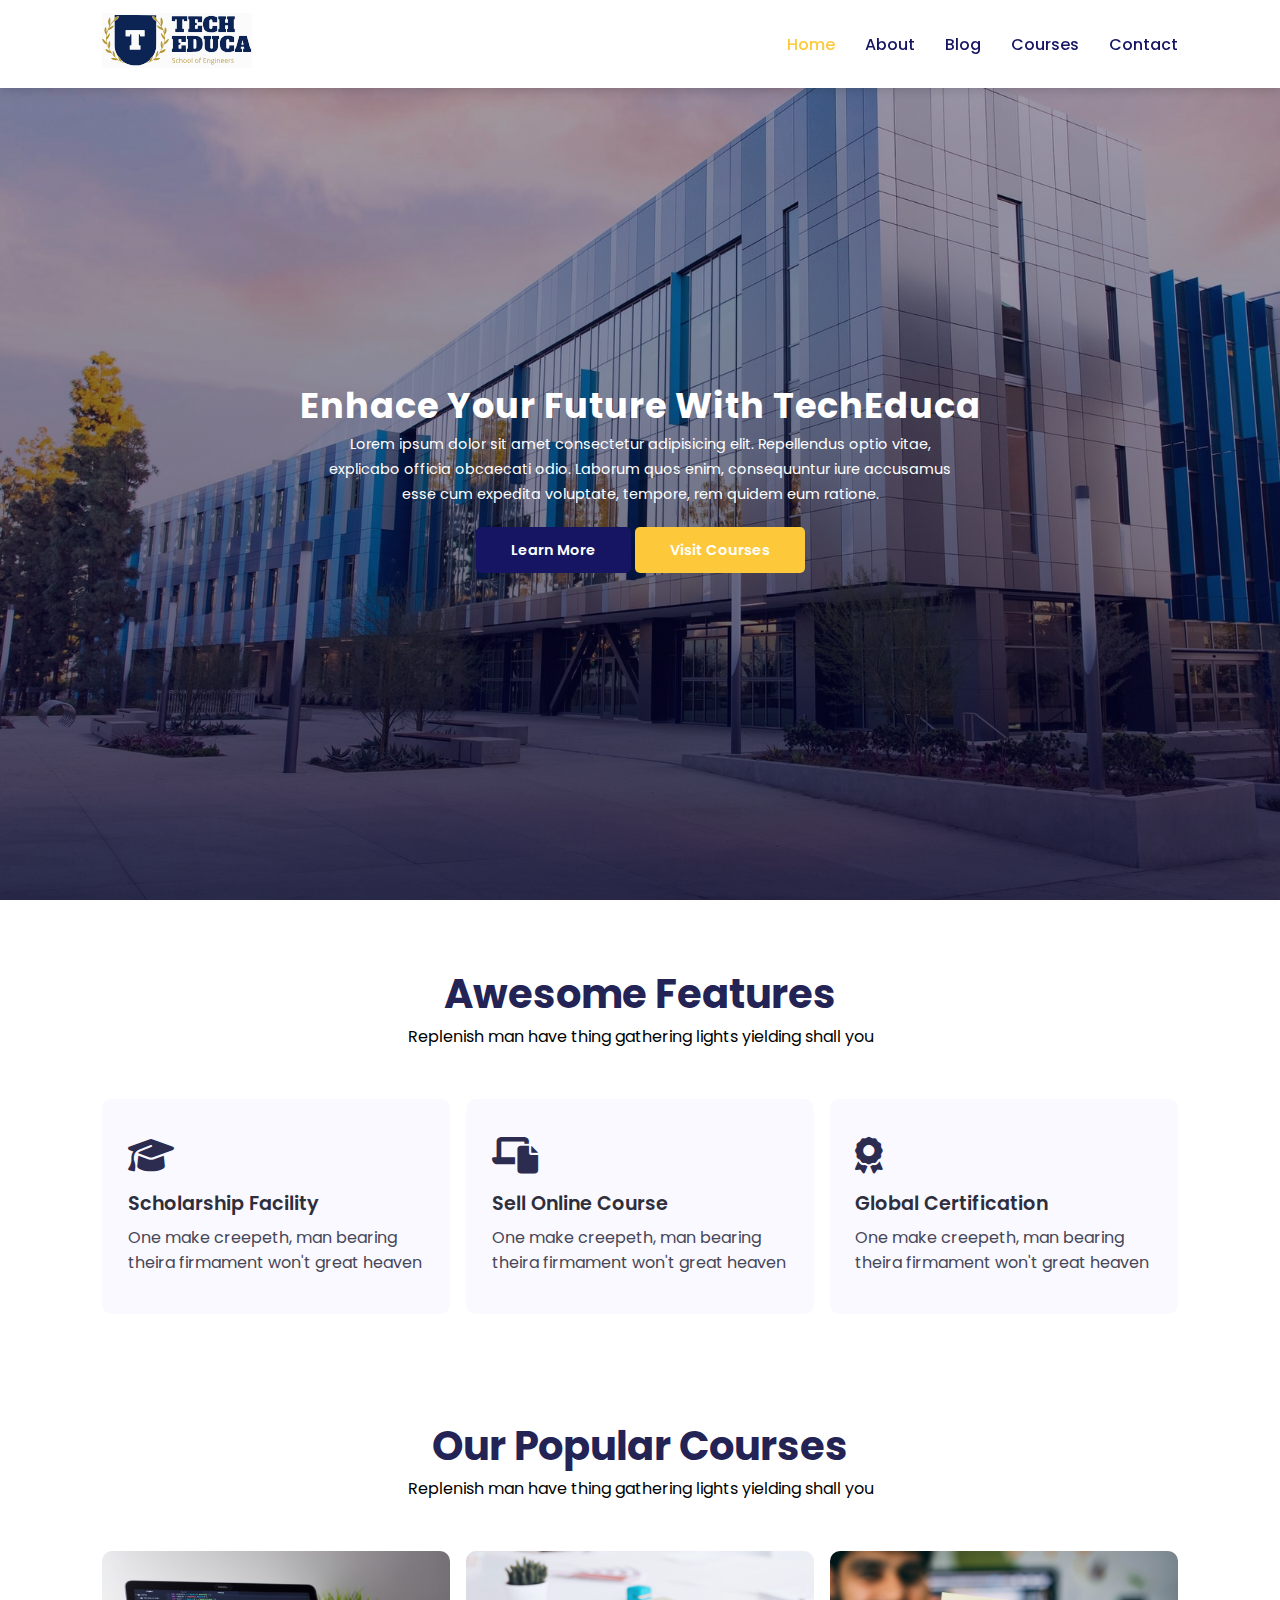
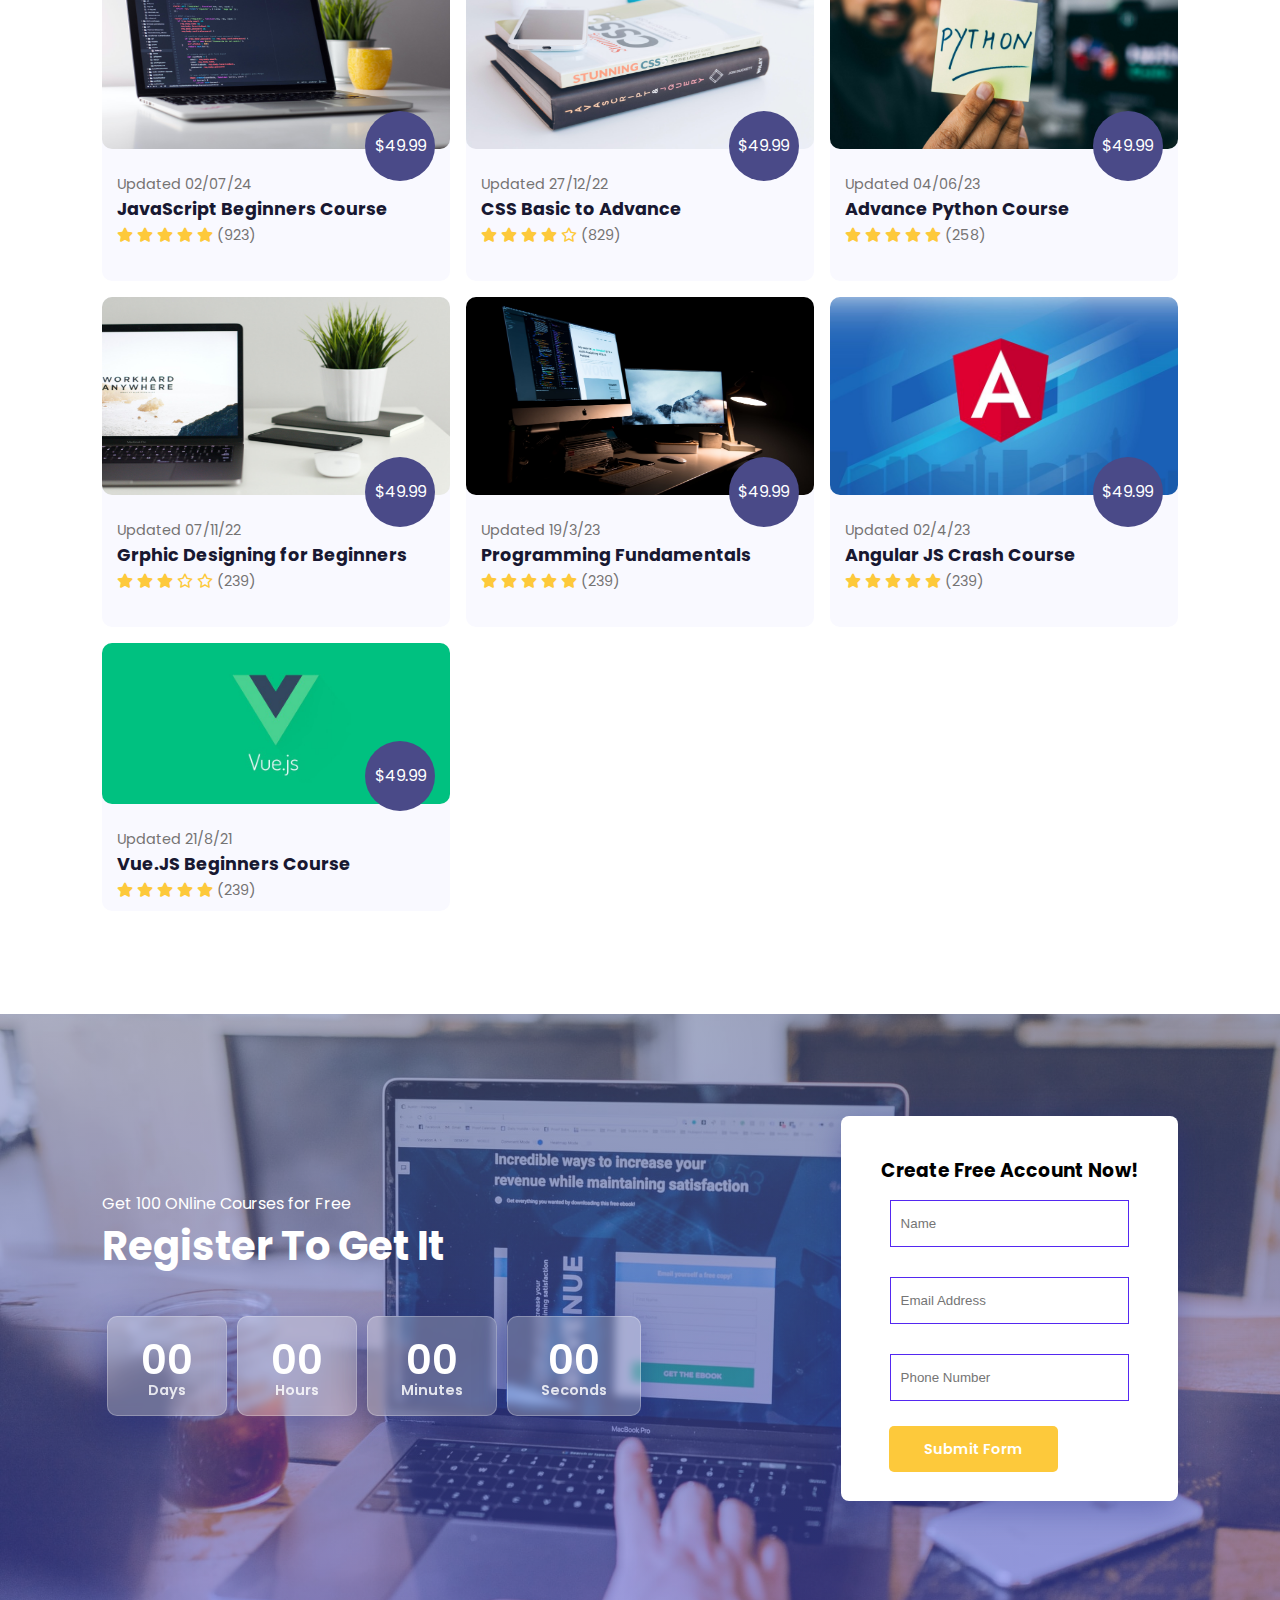
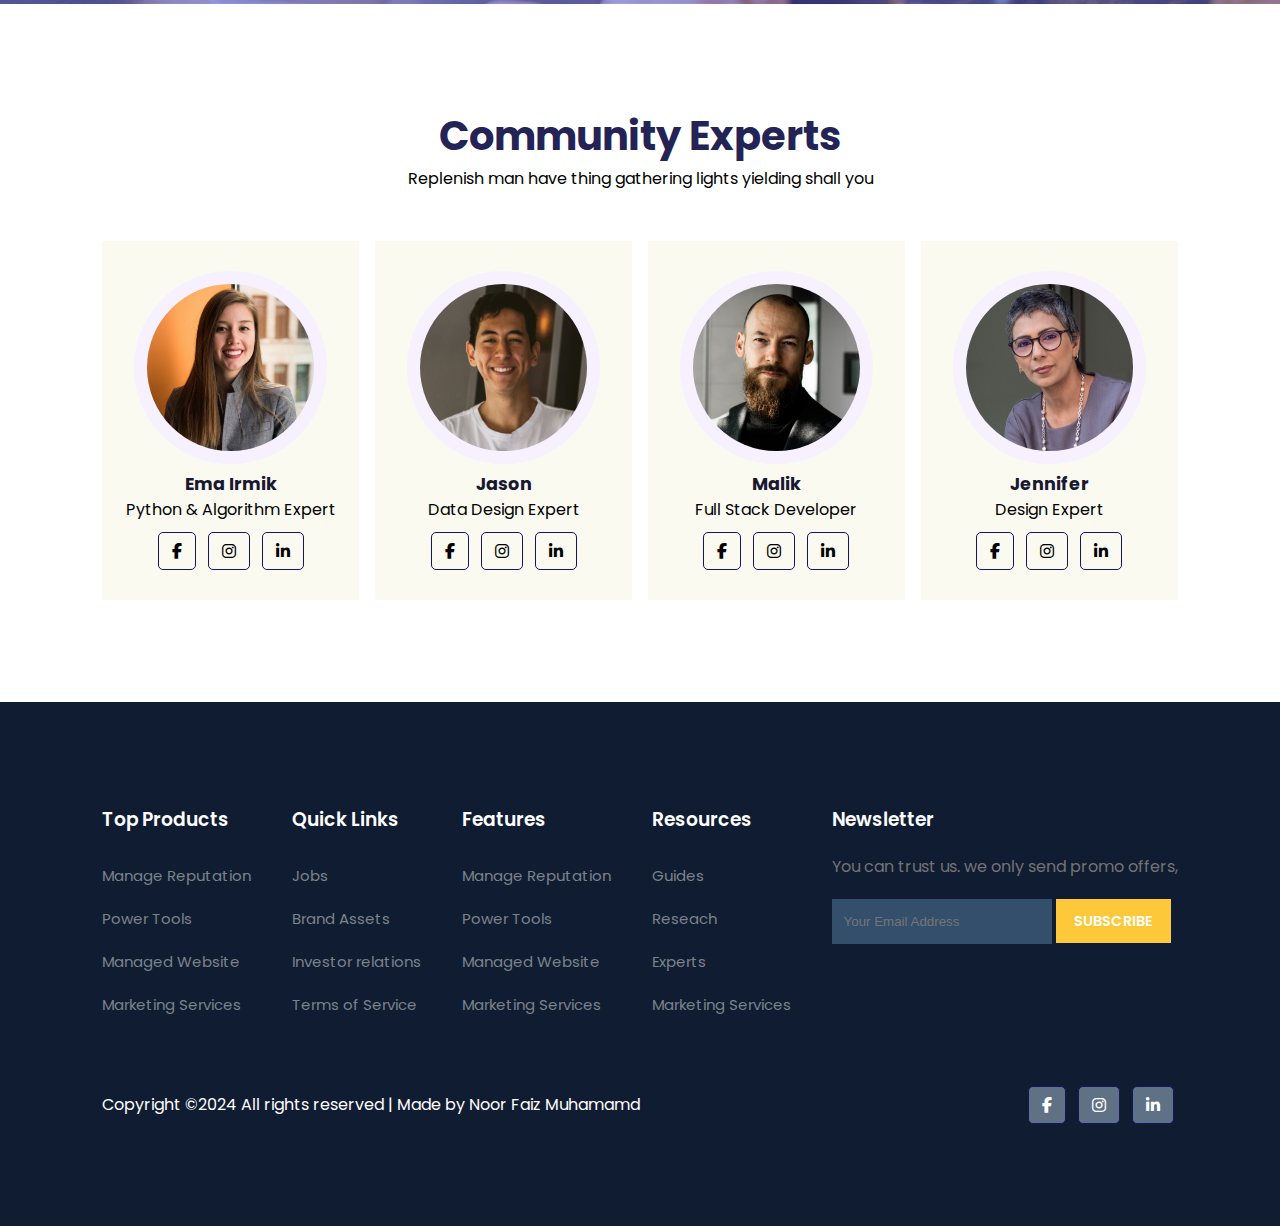
<file: index.html>
<!DOCTYPE html>
<html lang="en">
  <head>
    <meta charset="UTF-8" />
    <meta name="viewport" content="width=device-width, initial-scale=1.0" />
    <title>BICHU Educational Institute</title>
    <link
      rel="stylesheet"
      href="https://cdnjs.cloudflare.com/ajax/libs/font-awesome/6.6.0/css/all.min.css"
    />
    <link rel="stylesheet" href="style.css" />
  </head>
  <body>
    <!-- Navigation -->
    <nav>
      <a href="./index.html"><img src="./images/logo.svg" alt="" /></a>
      <div class="navigation">
        <ul>
          <i class="fa-solid fa-xmark" id="close-btn"></i>
          <li><a class="active" href="#">Home</a></li>
          <li><a href="./about.html">About</a></li>
          <li><a href="./blog.html">Blog</a></li>
          <li><a href="./course.html">Courses</a></li>
          <li><a href="./contact.html">Contact</a></li>
        </ul>
        <i class="fa-solid fa-bars" id="menu-btn"></i>
        <!-- <img id="menu-btn" src="./images/menu.png" alt=""> -->
      </div>
    </nav>
    <!-- Home -->
    <section id="home">
      <h2>Enhace Your Future With TechEduca</h2>
      <p>
        Lorem ipsum dolor sit amet consectetur adipisicing elit. Repellendus
        optio vitae, explicabo officia obcaecati odio. Laborum quos enim,
        consequuntur iure accusamus esse cum expedita voluptate, tempore, rem
        quidem eum ratione.
      </p>
      <div class="btn">
        <a class="blue" href="#">Learn More</a>
        <a class="yellow" href="#">Visit Courses</a>
      </div>
    </section>
    <!-- features -->
    <section id="features">
      <h1>Awesome Features</h1>
      <p>Replenish man have thing gathering lights yielding shall you</p>
      <div class="fea-base">
        <div class="fea-box">
          <i class="fas fa-graduation-cap"></i>
          <h3>Scholarship Facility</h3>
          <p>
            One make creepeth, man bearing theira firmament won't great heaven
          </p>
        </div>
        <div class="fea-box">
          <i class="fa-solid fa-laptop-file"></i>
          <h3>Sell Online Course</h3>
          <p>
            One make creepeth, man bearing theira firmament won't great heaven
          </p>
        </div>
        <div class="fea-box">
          <i class="fas fa-award"></i>
          <h3>Global Certification</h3>
          <p>
            One make creepeth, man bearing theira firmament won't great heaven
          </p>
        </div>
      </div>
    </section>

    <!-- courses -->
    <section id="course">
      <h1>Our Popular Courses</h1>
      <p>Replenish man have thing gathering lights yielding shall you</p>
      <div class="course-box">
        <div class="courses">
          <img src="./images/c1.jpg" alt="" />
          <div class="details">
            <span>Updated 02/07/24</span>
            <h6>JavaScript Beginners Course</h6>
            <div class="star">
              <i class="fas fa-star"></i>
              <i class="fas fa-star"></i>
              <i class="fas fa-star"></i>
              <i class="fas fa-star"></i>
              <i class="fas fa-star"></i>
              <span>(923)</span>
            </div>
          </div>
          <div class="cost">$49.99</div>
        </div>
        <div class="courses">
          <img src="./images/c2.jpg" alt="" />
          <div class="details">
            <span>Updated 27/12/22</span>
            <h6>CSS Basic to Advance</h6>
            <div class="star">
              <i class="fas fa-star"></i>
              <i class="fas fa-star"></i>
              <i class="fas fa-star"></i>
              <i class="fas fa-star"></i>
              <i class="fa-regular fa-star"></i>
              <span>(829)</span>
            </div>
          </div>
          <div class="cost">$49.99</div>
        </div>
        <div class="courses">
          <img src="./images/c3.jpg" alt="" />
          <div class="details">
            <span>Updated 04/06/23</span>
            <h6>Advance Python Course</h6>
            <div class="star">
              <i class="fas fa-star"></i>
              <i class="fas fa-star"></i>
              <i class="fas fa-star"></i>
              <i class="fas fa-star"></i>
              <i class="fas fa-star"></i>
              <span>(258)</span>
            </div>
          </div>
          <div class="cost">$49.99</div>
        </div>
        <div class="courses">
          <img src="./images/c4.jpg" alt="" />
          <div class="details">
            <span>Updated 07/11/22</span>
            <h6>Grphic Designing for Beginners</h6>
            <div class="star">
              <i class="fas fa-star"></i>
              <i class="fas fa-star"></i>
              <i class="fas fa-star"></i>
              <i class="fa-regular fa-star"></i>
              <i class="fa-regular fa-star"></i>
              <span>(239)</span>
            </div>
          </div>
          <div class="cost">$49.99</div>
        </div>
        <div class="courses">
          <img src="./images/c5.jpg" alt="" />
          <div class="details">
            <span>Updated 19/3/23</span>
            <h6>Programming Fundamentals</h6>
            <div class="star">
              <i class="fas fa-star"></i>
              <i class="fas fa-star"></i>
              <i class="fas fa-star"></i>
              <i class="fas fa-star"></i>
              <i class="fas fa-star"></i>
              <span>(239)</span>
            </div>
          </div>
          <div class="cost">$49.99</div>
        </div>
        <div class="courses">
          <img src="./images/c6.jpg" alt="" />
          <div class="details">
            <span>Updated 02/4/23</span>
            <h6>Angular JS Crash Course</h6>
            <div class="star">
              <i class="fas fa-star"></i>
              <i class="fas fa-star"></i>
              <i class="fas fa-star"></i>
              <i class="fas fa-star"></i>
              <i class="fas fa-star"></i>
              <span>(239)</span>
            </div>
          </div>
          <div class="cost">$49.99</div>
        </div>
        <div class="courses">
          <img src="./images/c7.jpeg" alt="" />
          <div class="details">
            <span>Updated 21/8/21</span>
            <h6>Vue.JS Beginners Course</h6>
            <div class="star">
              <i class="fas fa-star"></i>
              <i class="fas fa-star"></i>
              <i class="fas fa-star"></i>
              <i class="fas fa-star"></i>
              <i class="fas fa-star"></i>
              <span>(239)</span>
            </div>
          </div>
          <div class="cost">$49.99</div>
        </div>
      </div>
    </section>

    <!-- Registration -->
    <section id="registration">
      <div class="reminder">
        <p>Get 100 ONline Courses for Free</p>
        <h1>Register To Get It</h1>
        <div class="time">
          <div>
            <p id="days">00</p>
            <span>Days</span>
          </div>
          <div>
            <p id="hours">00</p>
            <span>Hours</span>
          </div>
          <div>
            <p id="minutes">00</p>
            <span>Minutes</span>
          </div>
          <div>
            <p id="seconds">00</p>
            <span>Seconds </span>
          </div>
        </div>
      </div>
      <div class="form">
        <h3>Create Free Account Now!</h3>
        <input type="text" placeholder="Name" />
        <input type="text" placeholder="Email Address" />
        <input type="text" placeholder="Phone Number" />
        <div class="btn">
            <a href="#" class="yellow">Submit Form</a>
        </div>
      </div>
    </section>
    <!-- Profiles -->
     <section id="experts">
        <h1>Community Experts</h1>
      <p>Replenish man have thing gathering lights yielding shall you</p>
      <div class="expert-box">
        <div class="profile">
            <img src="./images/pro1.webp" alt="">
            <h6>Ema Irmik</h6>
            <p>Python & Algorithm Expert</p>
            <div class="pro-links">
                <i class="fab fa-facebook-f"></i>
                <i class="fab fa-instagram"></i>
                <i class="fab fa-linkedin-in"></i>
            </div>
        </div>
        <div class="profile">
            <img src="./images/pro2.webp" alt="">
            <h6>Jason</h6>
            <p>Data Design Expert</p>
            <div class="pro-links">
                <i class="fab fa-facebook-f"></i>
                <i class="fab fa-instagram"></i>
                <i class="fab fa-linkedin-in"></i>
            </div>
        </div>
        <div class="profile">
            <img src="./images/pro3.webp" alt="">
            <h6>Malik</h6>
            <p>Full Stack Developer</p>
            <div class="pro-links">
                <i class="fab fa-facebook-f"></i>
                <i class="fab fa-instagram"></i>
                <i class="fab fa-linkedin-in"></i>
            </div>
        </div>
        <div class="profile">
            <img src="./images/pro4.webp" alt="">
            <h6>Jennifer</h6>
            <p>Design Expert</p>
            <div class="pro-links">
                <i class="fab fa-facebook-f"></i>
                <i class="fab fa-instagram"></i>
                <i class="fab fa-linkedin-in"></i>
            </div>
        </div>
      </div>
     </section>
     <footer>
        <div class="footer-col">
            <h3>Top Products</h3>
            <li>Manage Reputation</li>
            <li>Power Tools</li>
            <li>Managed Website</li>
            <li>Marketing Services</li>
        </div>
        <div class="footer-col">
            <h3>Quick Links</h3>
            <li>Jobs</li>
            <li>Brand Assets</li>
            <li>Investor relations</li>
            <li>Terms of Service</li>
        </div>
        <div class="footer-col">
            <h3>Features</h3>
            <li>Manage Reputation</li>
            <li>Power Tools</li>
            <li>Managed Website</li>
            <li>Marketing Services</li>
        </div>
        <div class="footer-col">
            <h3>Resources</h3>
            <li>Guides</li>
            <li>Reseach</li>
            <li>Experts</li>
            <li>Marketing Services</li>
        </div>
        <div class="footer-col">
            <h3>Newsletter</h3>
            <p>You can trust us. we only send promo offers,</p>
            <div class="subscribe">
                <input type="text" placeholder="Your Email Address">
                <a calss = "yellow" href="#">SUBSCRIBE</a>
            </div>
        </div>
        <div class="copyright">
            <p>Copyright &copy;2024 All rights reserved | Made by Noor Faiz Muhamamd</p>
            <div class="pro-links">
                <i class="fab fa-facebook-f"></i>
                <i class="fab fa-instagram"></i>
                <i class="fab fa-linkedin-in"></i>
            </div>
        </div>
     </footer>
    <script src="script.js"></script>
  </body>
</html>
</file>
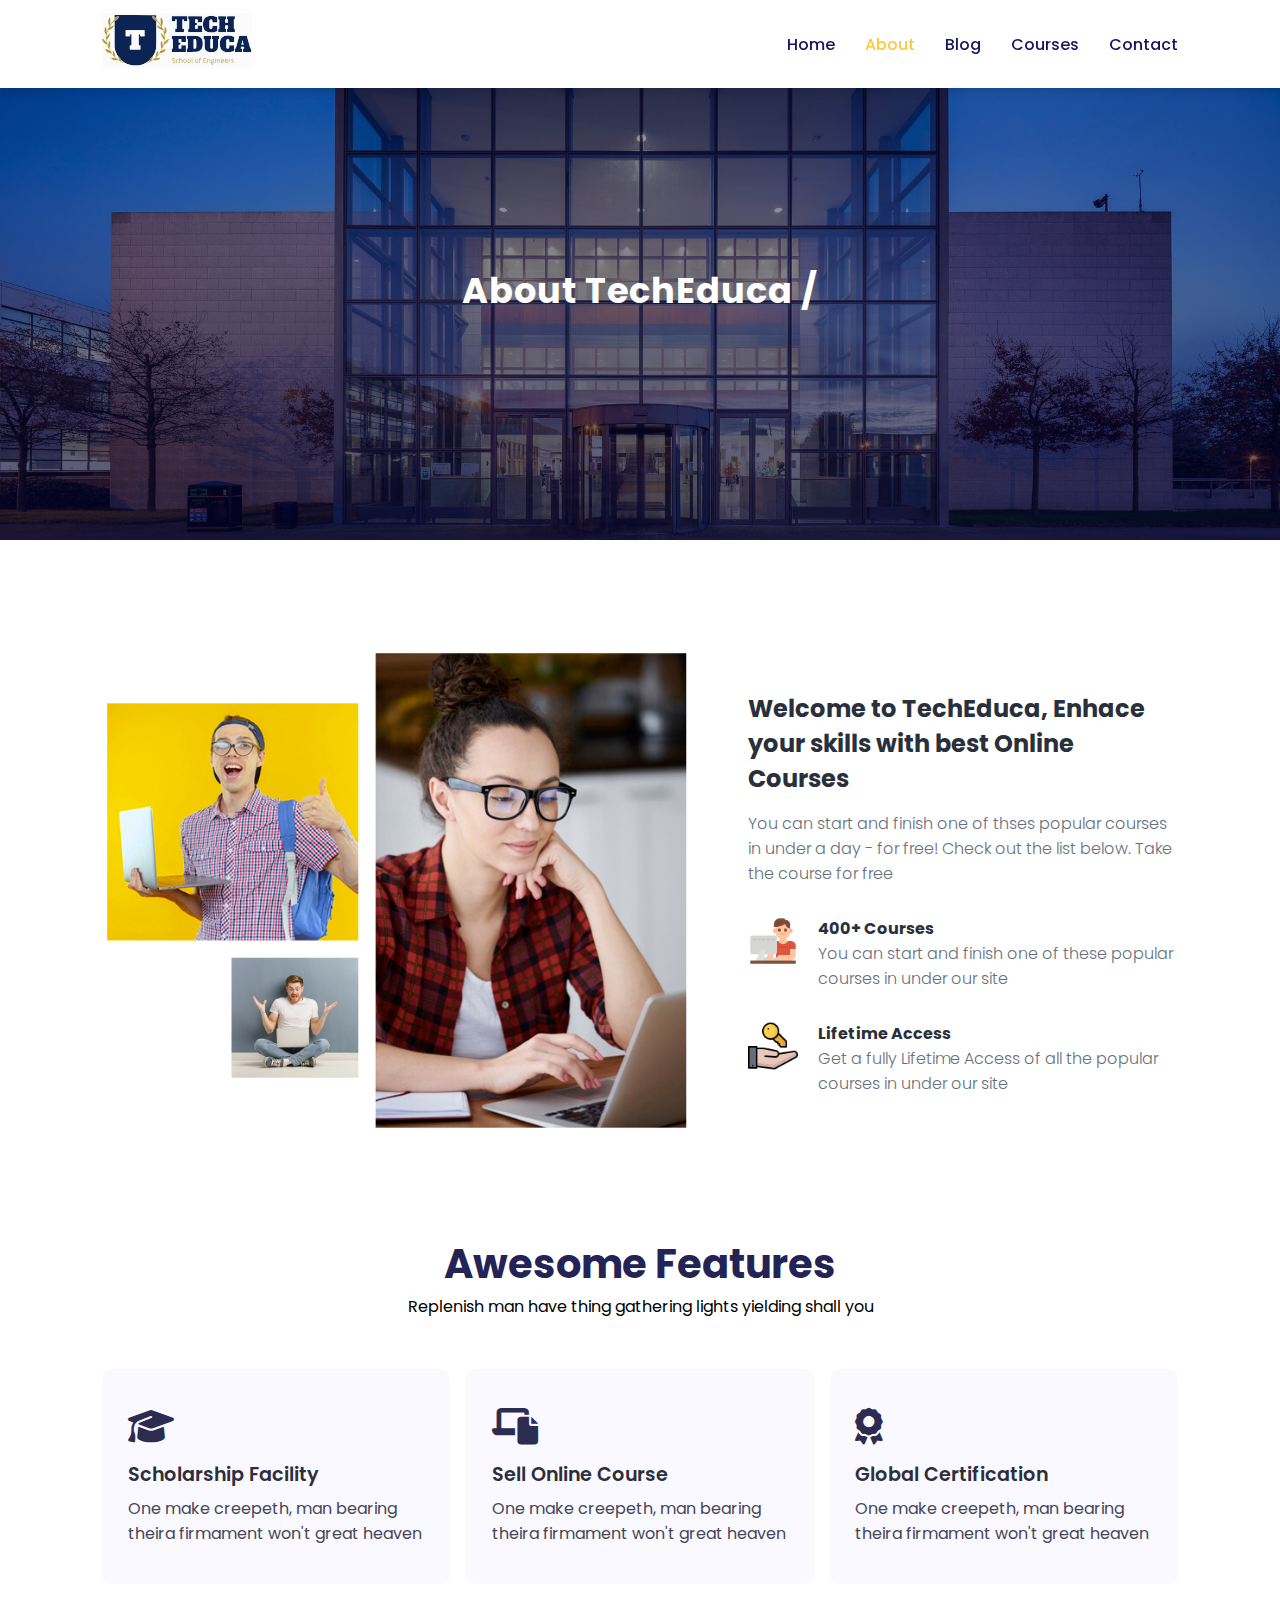
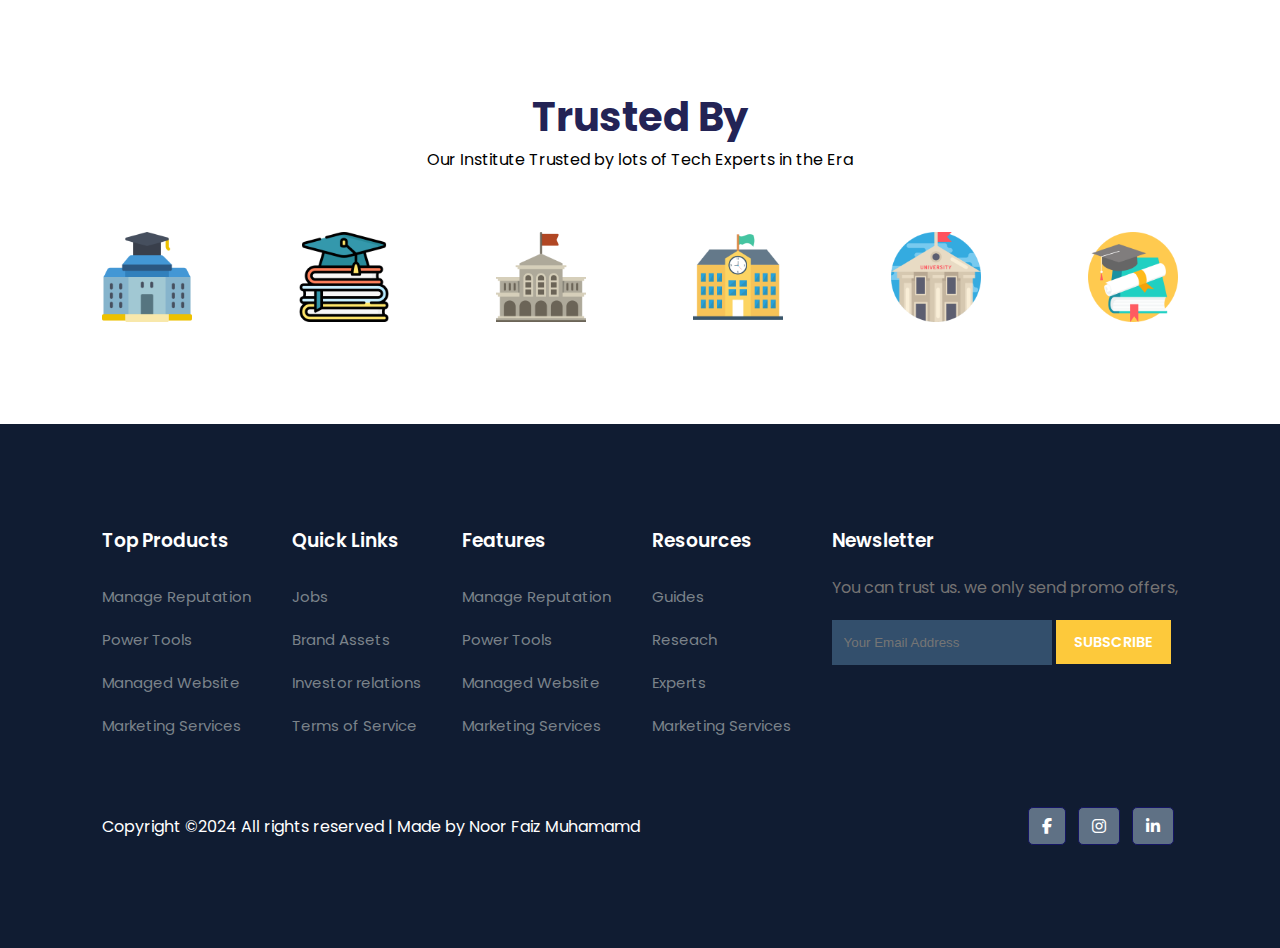
<file: about.html>
<!DOCTYPE html>
<html lang="en">
  <head>
    <meta charset="UTF-8" />
    <meta name="viewport" content="width=device-width, initial-scale=1.0" />
    <title>About Us - TechEduca</title>
    <link
      rel="stylesheet"
      href="https://cdnjs.cloudflare.com/ajax/libs/font-awesome/6.6.0/css/all.min.css"
    />
    <link rel="stylesheet" href="style.css" />
  </head>
  <body>
    <!-- Navigation -->
    <nav>
      <a href="./index.html"><img src="./images/logo.svg" alt="" /></a>
      <div class="navigation">
        <ul>
          <i class="fa-solid fa-xmark" id="close-btn"></i>
          <li><a href="./index.html">Home</a></li>
          <li><a class="active" href="#">About</a></li>
          <li><a href="./blog.html">Blog</a></li>
          <li><a href="./course.html">Courses</a></li>
          <li><a href="./contact.html">Contact</a></li>
        </ul>
        <i class="fa-solid fa-bars" id="menu-btn"></i>
        <!-- <img id="menu-btn" src="./images/menu.png" alt="" /> -->
      </div>
    </nav>
    <!-- Home -->
    <section id="about-home">
      <h2>About TechEduca /</h2>
    </section>
    <!-- About Container -->
    <section id="about-container">
      <div class="about-img">
        <img src="./images/a.png" alt="" />
      </div>
      <div class="about-text">
        <h2>
          Welcome to TechEduca, Enhace your skills with best Online Courses
        </h2>
        <p>
          You can start and finish one of thses popular courses in under a day -
          for free! Check out the list below. Take the course for free
        </p>
        <div class="about-fea">
          <img src="./images/fe1.png" alt="" />
          <div class="fea-text">
            <h5>400+ Courses</h5>
            <p>
              You can start and finish one of these popular courses in under our
              site
            </p>
          </div>
        </div>
        <div class="about-fea">
          <img src="./images/fe2.png" alt="" />
          <div class="fea-text">
            <h5>Lifetime Access</h5>
            <p>
              Get a fully Lifetime Access of all the popular courses in under
              our site
            </p>
          </div>
        </div>
      </div>
    </section>
    <!-- features -->
    <section id="features">
      <h1>Awesome Features</h1>
      <p>Replenish man have thing gathering lights yielding shall you</p>
      <div class="fea-base">
        <div class="fea-box">
          <i class="fas fa-graduation-cap"></i>
          <h3>Scholarship Facility</h3>
          <p>
            One make creepeth, man bearing theira firmament won't great heaven
          </p>
        </div>
        <div class="fea-box">
          <i class="fa-solid fa-laptop-file"></i>
          <h3>Sell Online Course</h3>
          <p>
            One make creepeth, man bearing theira firmament won't great heaven
          </p>
        </div>
        <div class="fea-box">
          <i class="fas fa-award"></i>
          <h3>Global Certification</h3>
          <p>
            One make creepeth, man bearing theira firmament won't great heaven
          </p>
        </div>
      </div>
    </section>
    <!-- Trusted -->
    <section id="trust">
      <h1>Trusted By</h1>
      <p>Our Institute Trusted by lots of Tech Experts in the Era</p>
      <div class="trust-img">
        <img src="./images/trust (1).png" alt="" />
        <img src="./images/trust (2).png" alt="" />
        <img src="./images/trust (3).png" alt="" />
        <img src="./images/trust (4).png" alt="" />
        <img src="./images/trust (5).png" alt="" />
        <img src="./images/trust (6).png" alt="" />
      </div>
    </section>
    <!-- Footer -->
    <footer>
      <div class="footer-col">
        <h3>Top Products</h3>
        <li>Manage Reputation</li>
        <li>Power Tools</li>
        <li>Managed Website</li>
        <li>Marketing Services</li>
      </div>
      <div class="footer-col">
        <h3>Quick Links</h3>
        <li>Jobs</li>
        <li>Brand Assets</li>
        <li>Investor relations</li>
        <li>Terms of Service</li>
      </div>
      <div class="footer-col">
        <h3>Features</h3>
        <li>Manage Reputation</li>
        <li>Power Tools</li>
        <li>Managed Website</li>
        <li>Marketing Services</li>
      </div>
      <div class="footer-col">
        <h3>Resources</h3>
        <li>Guides</li>
        <li>Reseach</li>
        <li>Experts</li>
        <li>Marketing Services</li>
      </div>
      <div class="footer-col">
        <h3>Newsletter</h3>
        <p>You can trust us. we only send promo offers,</p>
        <div class="subscribe">
          <input type="text" placeholder="Your Email Address" />
          <a calss="yellow" href="#">SUBSCRIBE</a>
        </div>
      </div>
      <div class="copyright">
        <p>
          Copyright &copy;2024 All rights reserved | Made by Noor Faiz Muhamamd
        </p>
        <div class="pro-links">
          <i class="fab fa-facebook-f"></i>
          <i class="fab fa-instagram"></i>
          <i class="fab fa-linkedin-in"></i>
        </div>
      </div>
    </footer>
    <script src="script.js"></script>
  </body>
</html>
</file>
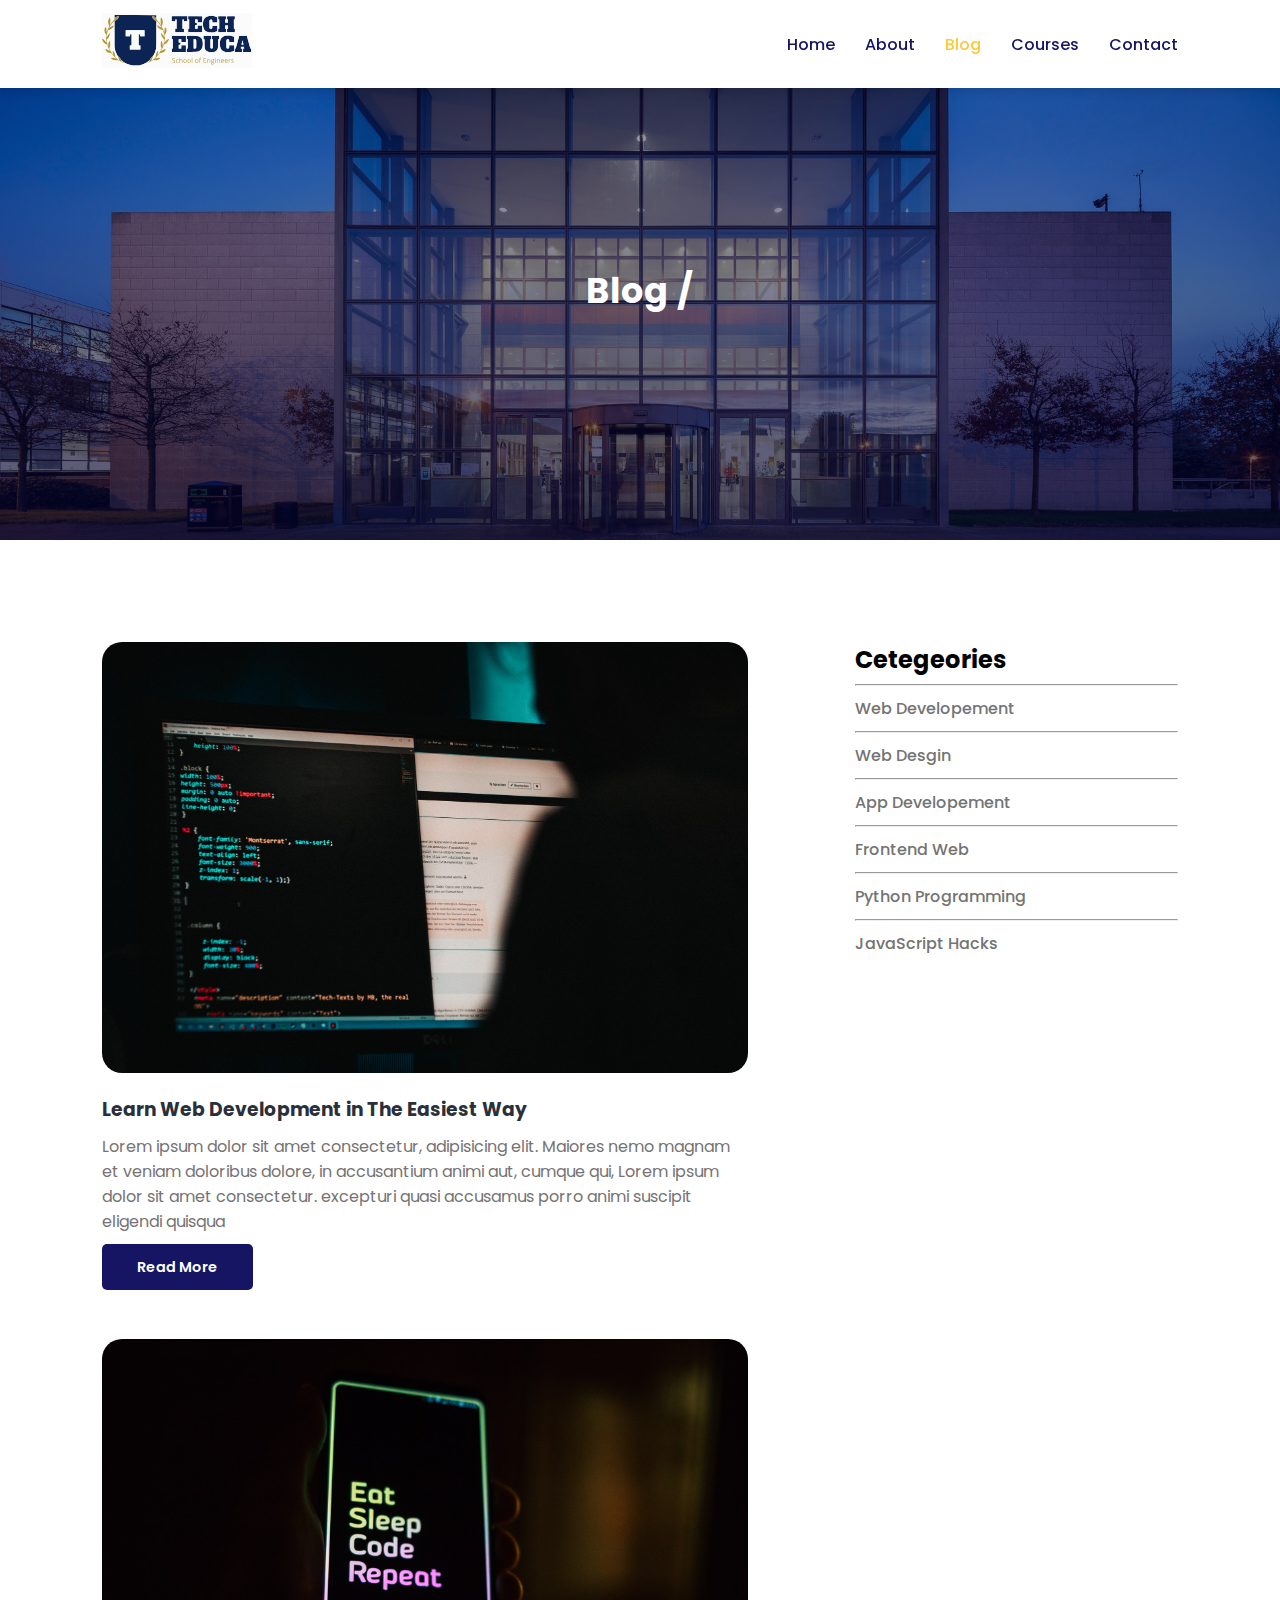
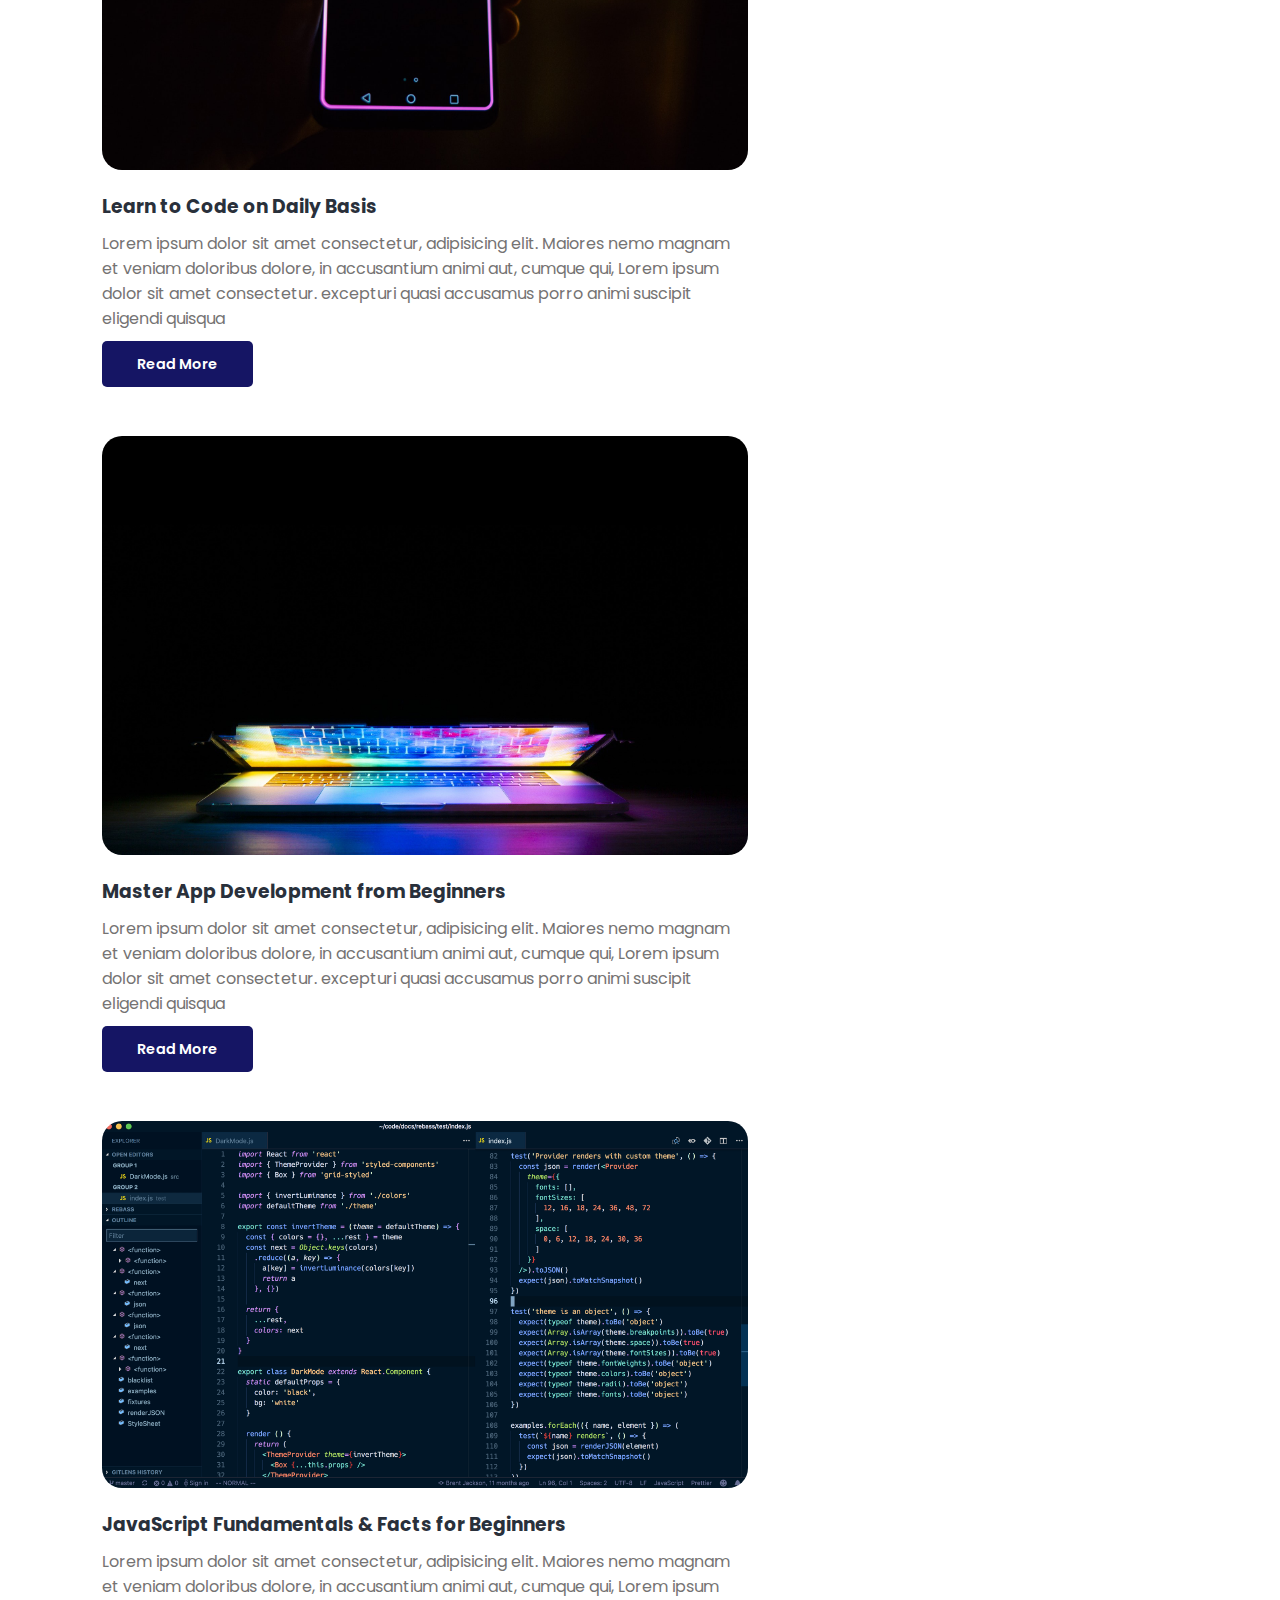
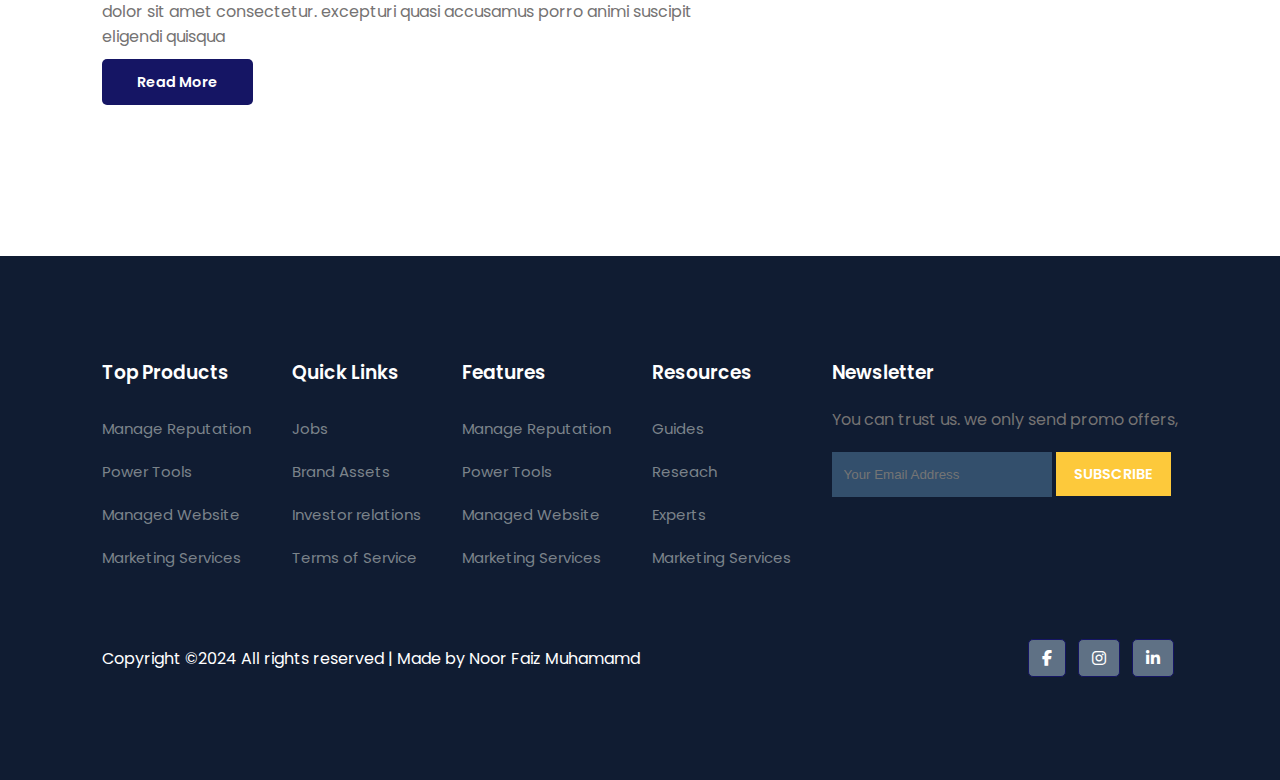
<file: blog.html>
<!DOCTYPE html>
<html lang="en">
  <head>
    <meta charset="UTF-8" />
    <meta name="viewport" content="width=device-width, initial-scale=1.0" />
    <title>Blogs - TechEduca</title>
    <link
      rel="stylesheet"
      href="https://cdnjs.cloudflare.com/ajax/libs/font-awesome/6.6.0/css/all.min.css"
    />
    <link rel="stylesheet" href="style.css" />
  </head>
  <body>
    <!-- Navigation -->
    <nav>
      <a href="./index.html"><img src="./images/logo.svg" alt="" /></a>
      <div class="navigation">
        <ul>
          <i class="fa-solid fa-xmark" id="close-btn"></i>
          <li><a href="./index.html">Home</a></li>
          <li><a href="./about.html">About</a></li>
          <li><a class="active" href="#">Blog</a></li>
          <li><a href="./course.html">Courses</a></li>
          <li><a href="./contact.html">Contact</a></li>
        </ul>
        <i class="fa-solid fa-bars" id="menu-btn"></i>
        <!-- <img id="menu-btn" src="./images/menu.png" alt="" /> -->

      </div>
    </nav>
    <!-- Home -->
    <section id="about-home">
      <h2>Blog /</h2>
    </section>

    <section id="blog-container">
      <div class="blogs">
        <div class="post">
          <img src="./images/b1.jpg" alt="" />
          <h3>Learn Web Development in The Easiest Way</h3>
          <p>
            Lorem ipsum dolor sit amet consectetur, adipisicing elit. Maiores
            nemo magnam et veniam doloribus dolore, in accusantium animi aut,
            cumque qui, Lorem ipsum dolor sit amet consectetur. excepturi quasi accusamus porro animi suscipit eligendi quisqua
          </p>
          <a href="./posts/post.html">Read More</a>
        </div>
        <div class="post">
          <img src="./images/b2.jpg" alt="" />
          <h3>Learn to Code on Daily Basis</h3>
          <p>
            Lorem ipsum dolor sit amet consectetur, adipisicing elit. Maiores
            nemo magnam et veniam doloribus dolore, in accusantium animi aut,
            cumque qui, Lorem ipsum dolor sit amet consectetur. excepturi quasi accusamus porro animi suscipit eligendi quisqua
          </p>
          <a href="./posts/post2.html">Read More</a>
        </div>
        <div class="post">
          <img src="./images/b3.jpg" alt="" />
          <h3>Master App Development from Beginners</h3>
          <p>
            Lorem ipsum dolor sit amet consectetur, adipisicing elit. Maiores
            nemo magnam et veniam doloribus dolore, in accusantium animi aut,
            cumque qui, Lorem ipsum dolor sit amet consectetur. excepturi quasi accusamus porro animi suscipit eligendi quisqua
          </p>
          <a href="./posts/post3.html">Read More</a>
        </div>
        <div class="post">
          <img src="./images/b4.png" alt="" />
          <h3>JavaScript Fundamentals & Facts for Beginners</h3>
          <p>
            Lorem ipsum dolor sit amet consectetur, adipisicing elit. Maiores
            nemo magnam et veniam doloribus dolore, in accusantium animi aut,
            cumque qui, Lorem ipsum dolor sit amet consectetur. excepturi quasi accusamus porro animi suscipit eligendi quisqua
          </p>
          <a href="./posts/post4.html">Read More</a>
        </div>
      </div>
      <div class="cate">
        <h2>Cetegeories</h2>
        <hr>
        <a href="#">Web Developement</a>
        <hr>
        <a href="#">Web Desgin</a>
        <hr>
        <a href="#">App Developement</a>
        <hr>
        <a href="#">Frontend Web</a>
        <hr>
        <a href="#">Python Programming</a>
        <hr>
        <a href="#">JavaScript Hacks</a>
      </div>
    </section>

    <!-- Footer -->
    <footer>
      <div class="footer-col">
        <h3>Top Products</h3>
        <li>Manage Reputation</li>
        <li>Power Tools</li>
        <li>Managed Website</li>
        <li>Marketing Services</li>
      </div>
      <div class="footer-col">
        <h3>Quick Links</h3>
        <li>Jobs</li>
        <li>Brand Assets</li>
        <li>Investor relations</li>
        <li>Terms of Service</li>
      </div>
      <div class="footer-col">
        <h3>Features</h3>
        <li>Manage Reputation</li>
        <li>Power Tools</li>
        <li>Managed Website</li>
        <li>Marketing Services</li>
      </div>
      <div class="footer-col">
        <h3>Resources</h3>
        <li>Guides</li>
        <li>Reseach</li>
        <li>Experts</li>
        <li>Marketing Services</li>
      </div>
      <div class="footer-col">
        <h3>Newsletter</h3>
        <p>You can trust us. we only send promo offers,</p>
        <div class="subscribe">
          <input type="text" placeholder="Your Email Address" />
          <a calss="yellow" href="#">SUBSCRIBE</a>
        </div>
      </div>
      <div class="copyright">
        <p>
          Copyright &copy;2024 All rights reserved | Made by Noor Faiz Muhamamd
        </p>
        <div class="pro-links">
          <i class="fab fa-facebook-f"></i>
          <i class="fab fa-instagram"></i>
          <i class="fab fa-linkedin-in"></i>
        </div>
      </div>
    </footer>
    <script src="script.js"></script>
  </body>
</html>
</file>
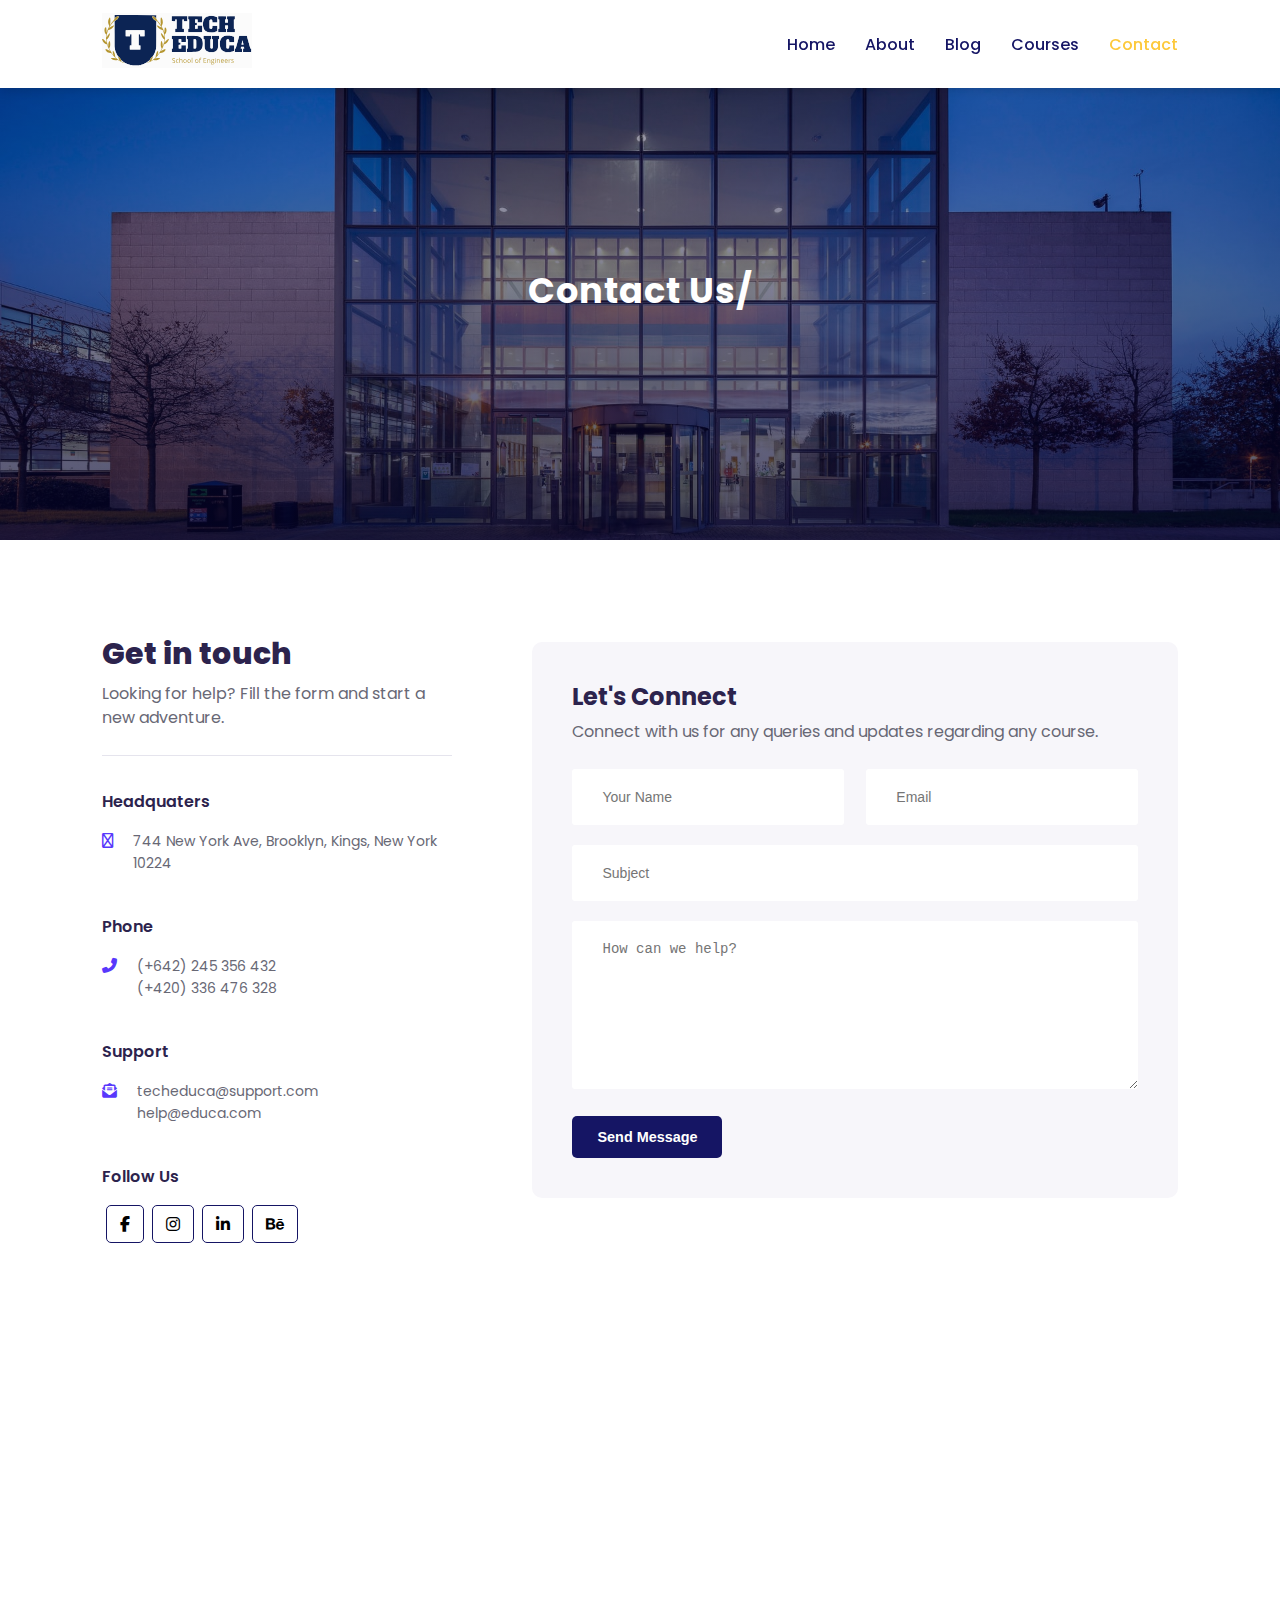
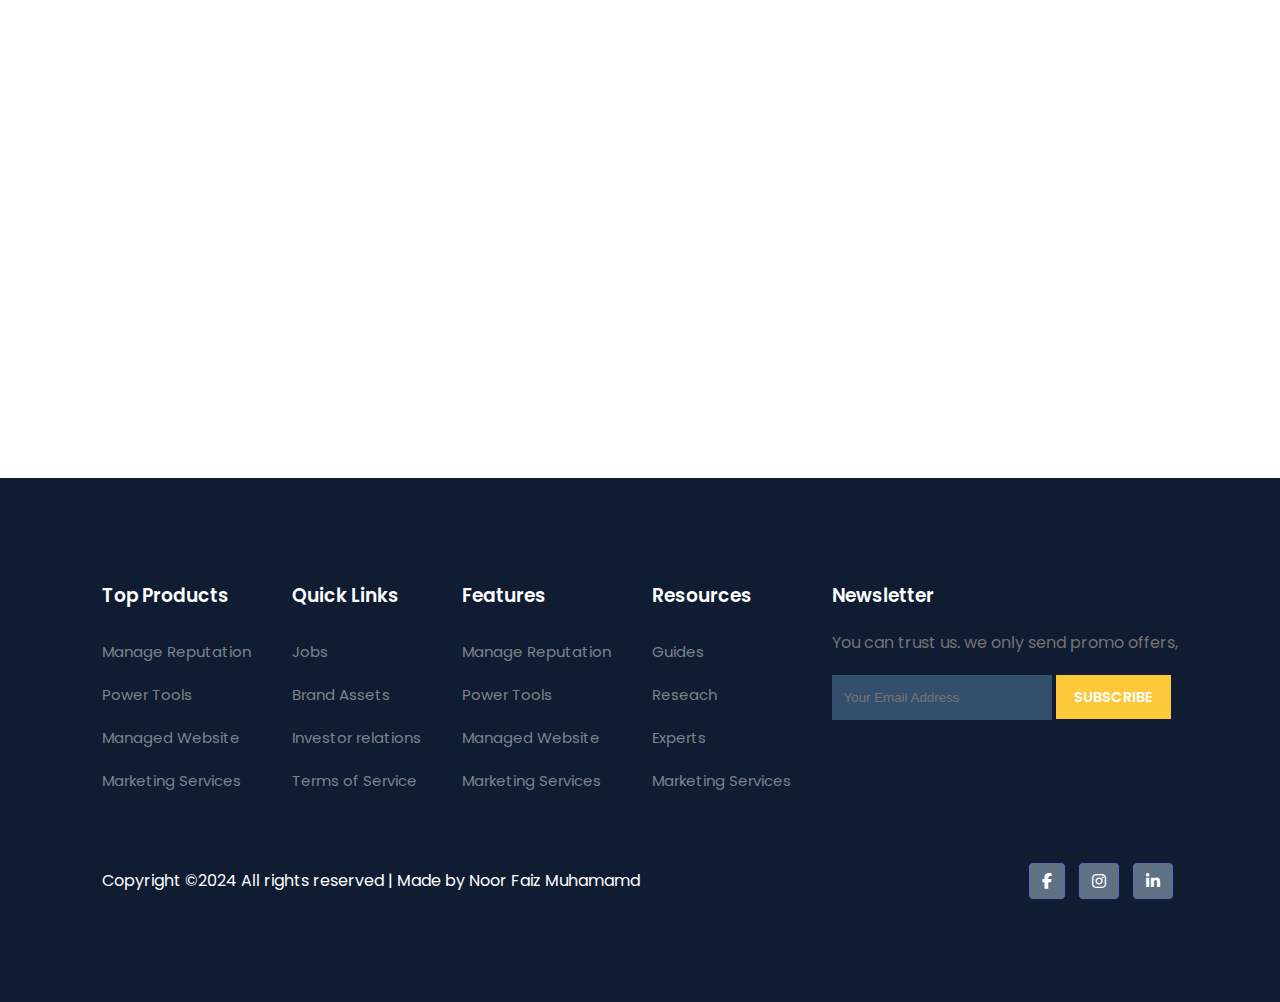
<file: contact.html>
<!DOCTYPE html>
<html lang="en">
  <head>
    <meta charset="UTF-8" />
    <meta name="viewport" content="width=device-width, initial-scale=1.0" />
    <title>Blogs - TechEduca</title>
    <link
      rel="stylesheet"
      href="https://cdnjs.cloudflare.com/ajax/libs/font-awesome/6.6.0/css/all.min.css"
    />
    <link rel="stylesheet" href="style.css" />
  </head>
  <body>
    <!-- Navigation -->
    <nav>
      <a href="./index.html"><img src="./images/logo.svg" alt="" /></a>
      <div class="navigation">
        <ul>
          <i class="fa-solid fa-xmark" id="close-btn"></i>
          <li><a href="./index.html">Home</a></li>
          <li><a href="./about.html">About</a></li>
          <li><a href="./blog.html">Blog</a></li>
          <li><a href="./course.html">Courses</a></li>
          <li><a class="active" href="./contact.html">Contact</a></li>
        </ul>
        <i class="fa-solid fa-bars" id="menu-btn"></i>
      </div>
    </nav>
       <!-- Home -->
       <section id="about-home">
        <h2>Contact Us/</h2>
      </section>
    <!-- Contact -->
     <section id="contact">
      <div class="getin">
        <h2>Get in touch</h2>
        <p>Looking for help? Fill the form and start a new adventure.</p>
        <div class="getin-details">
          <h3>Headquaters</h3>
          <div>
            <i class="far fa-home get"></i>
            <p>744 New York Ave, Brooklyn, Kings, New York 10224</p>
          </div>
        </div>
        <div class="getin-details">
          <h3>Phone</h3>
          <div>
            <i class="fas fa-phone-alt get"></i>
            <p>(+642) 245 356 432 <br> (+420) 336 476 328</p>
          </div>
        </div>
        <div class="getin-details">
          <h3>Support</h3>
          <div>
            <i class="fa fa-envelope-open-text get"></i>
            <p>techeduca@support.com <br> help@educa.com</p>
          </div>
          <h3>Follow Us</h3>
          <div class="pro-links">
            <i class="fab fa-facebook-f"></i>
            <i class="fab fa-instagram"></i>
            <i class="fab fa-linkedin-in"></i>
            <i class="fab fa-behance"></i>
          </div>
        </div>
      </div>
      <div class="form">
        <h4>Let's Connect</h4>
        <p>Connect with us for any queries and updates regarding any course.</p>
        <div class="form-row">
          <input type="text" placeholder="Your Name">
          <input type="email" placeholder="Email">
        </div>
        <div class="form-col">
          <input type="text" placeholder="Subject">
        </div>
        <div class="form-col">
         <textarea cols="30" rows="8" placeholder="How can we help?"></textarea>
        </div>
        <div class="form-col">
          <button type="submit">Send Message</button>
        </div>
      </div>
     </section>
     <!-- map -->
      <section id="map">
        <iframe src="" frameborder="0"></iframe>
      </section>
    <!-- Footer -->
    <footer>
      <div class="footer-col">
        <h3>Top Products</h3>
        <li>Manage Reputation</li>
        <li>Power Tools</li>
        <li>Managed Website</li>
        <li>Marketing Services</li>
      </div>
      <div class="footer-col">
        <h3>Quick Links</h3>
        <li>Jobs</li>
        <li>Brand Assets</li>
        <li>Investor relations</li>
        <li>Terms of Service</li>
      </div>
      <div class="footer-col">
        <h3>Features</h3>
        <li>Manage Reputation</li>
        <li>Power Tools</li>
        <li>Managed Website</li>
        <li>Marketing Services</li>
      </div>
      <div class="footer-col">
        <h3>Resources</h3>
        <li>Guides</li>
        <li>Reseach</li>
        <li>Experts</li>
        <li>Marketing Services</li>
      </div>
      <div class="footer-col">
        <h3>Newsletter</h3>
        <p>You can trust us. we only send promo offers,</p>
        <div class="subscribe">
          <input type="text" placeholder="Your Email Address" />
          <a calss="yellow" href="#">SUBSCRIBE</a>
        </div>
      </div>
      <div class="copyright">
        <p>
          Copyright &copy;2024 All rights reserved | Made by Noor Faiz Muhamamd
        </p>
        <div class="pro-links">
          <i class="fab fa-facebook-f"></i>
          <i class="fab fa-instagram"></i>
          <i class="fab fa-linkedin-in"></i>
        </div>
      </div>
    </footer>
    <script src="script.js"></script>
  </body>
</html>
</file>
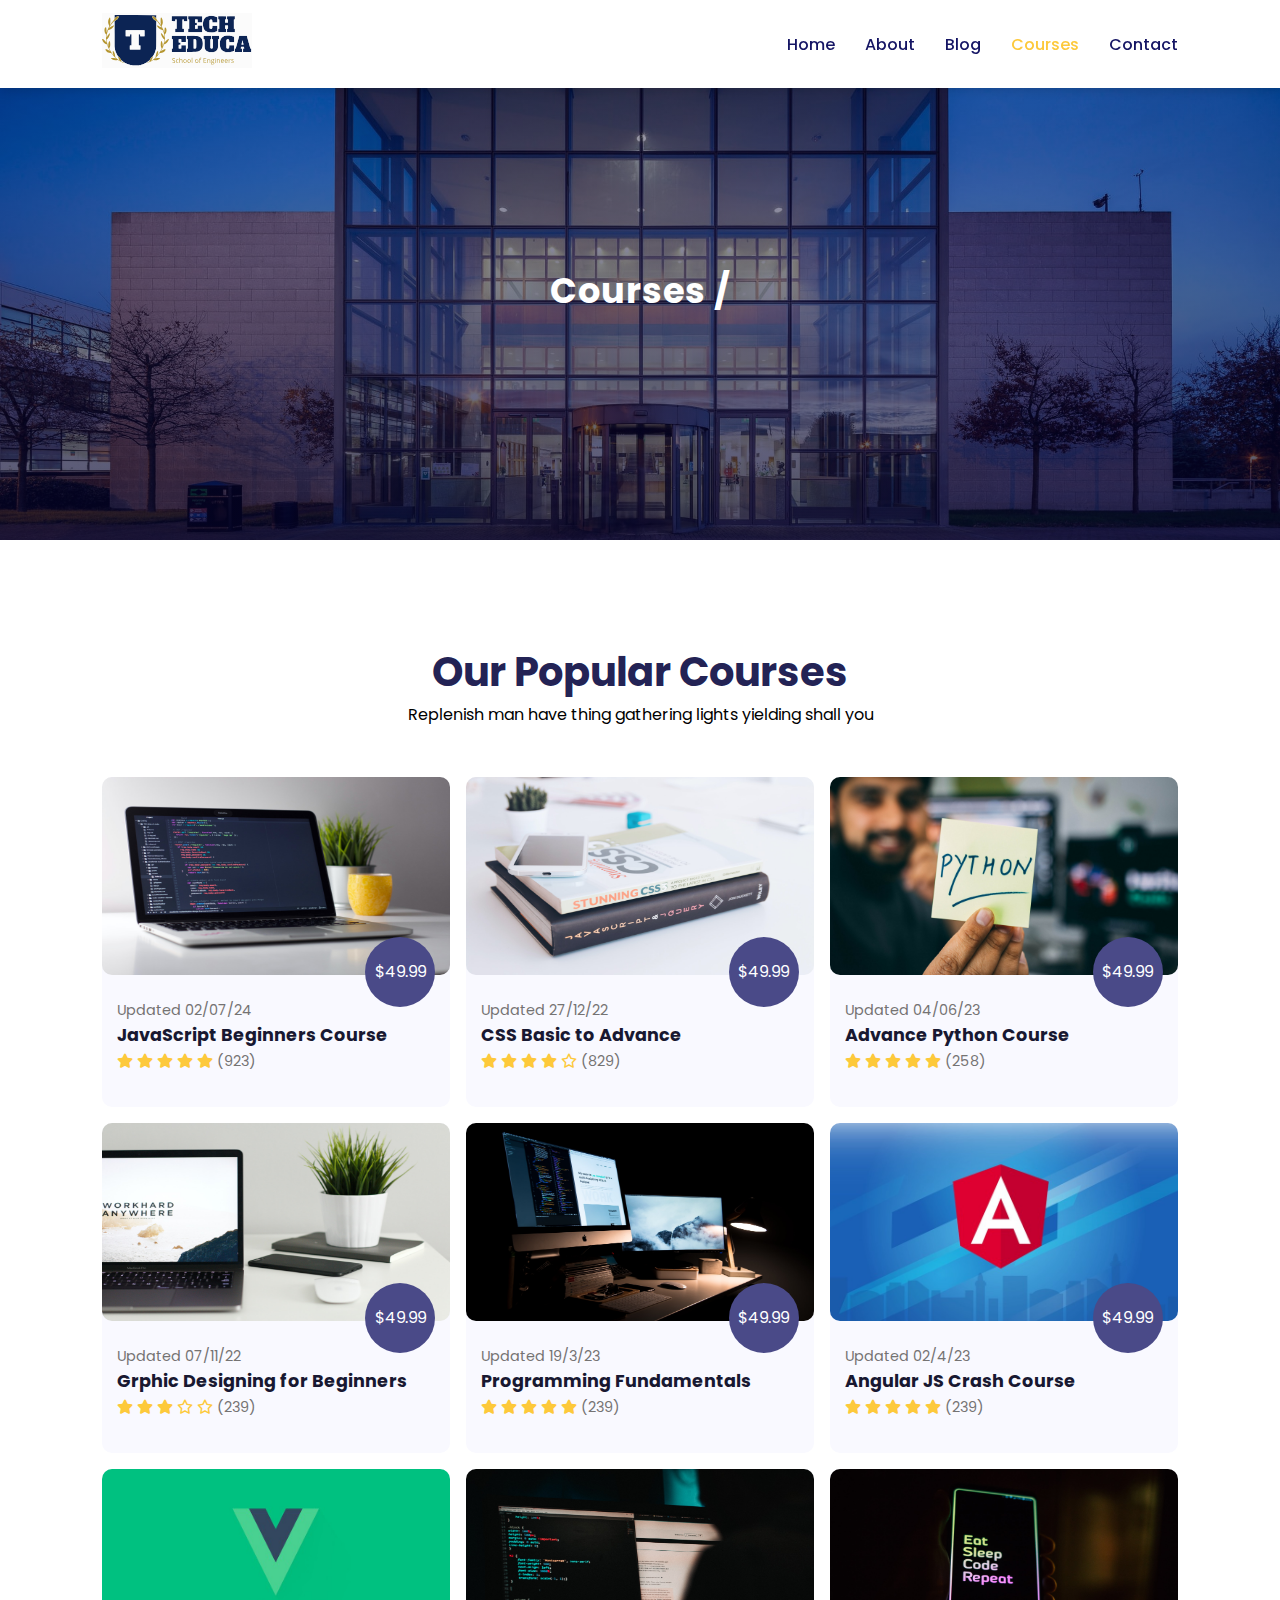
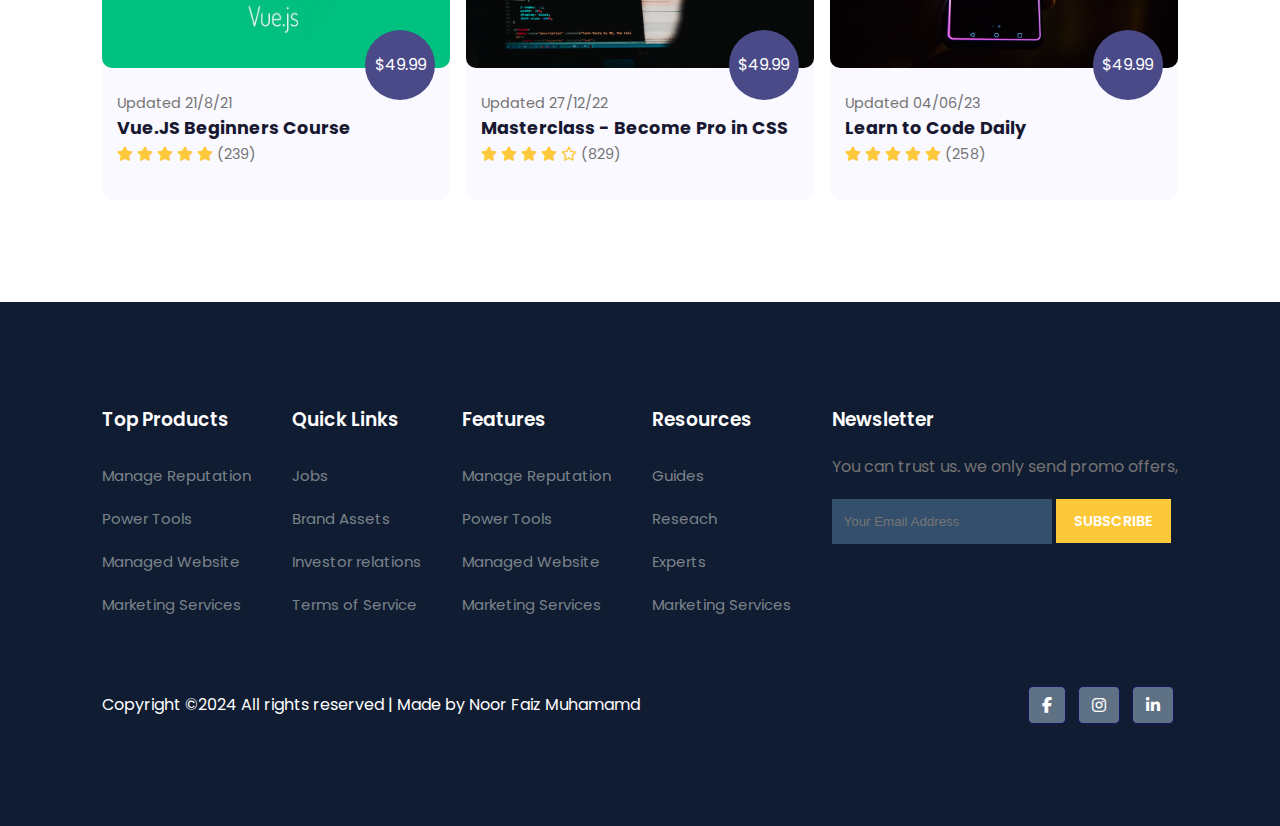
<file: course.html>
<!DOCTYPE html>
<html lang="en">
  <head>
    <meta charset="UTF-8" />
    <meta name="viewport" content="width=device-width, initial-scale=1.0" />
    <title>Courses - TechEduca</title>
    <link
      rel="stylesheet"
      href="https://cdnjs.cloudflare.com/ajax/libs/font-awesome/6.6.0/css/all.min.css"
    />
    <link rel="stylesheet" href="style.css" />
  </head>
  <body>
    <!-- Navigation -->
    <nav>
      <a href="./index.html"><img src="./images/logo.svg" alt="" /></a>
      <div class="navigation">
        <ul>
          <i class="fa-solid fa-xmark" id="close-btn"></i>
          <li><a href="./index.html">Home</a></li>
          <li><a href="./about.html">About</a></li>
          <li><a href="./blog.html">Blog</a></li>
          <li><a class="active" href="#">Courses</a></li>
          <li><a href="./contact.html">Contact</a></li>
        </ul>
        <i class="fa-solid fa-bars" id="menu-btn"></i>
        <!-- <img id="menu-btn" src="./images/menu.png" alt="" /> -->
      </div>
    </nav>
    <!-- Hero -->
    <section id="about-home">
        <h2>Courses /</h2>
      </section>
   <!-- courses -->
   <section id="course">
    <h1>Our Popular Courses</h1>
    <p>Replenish man have thing gathering lights yielding shall you</p>
    <div class="course-box">
      <div onclick="window.location.href='./courses/course1.html';" class="courses">
        <img src="./images/c1.jpg" alt="" />
        <div class="details">
          <span>Updated 02/07/24</span>
          <h6>JavaScript Beginners Course</h6>
          <div class="star">
            <i class="fas fa-star"></i>
            <i class="fas fa-star"></i>
            <i class="fas fa-star"></i>
            <i class="fas fa-star"></i>
            <i class="fas fa-star"></i>
            <span>(923)</span>
          </div>
        </div>
        <div class="cost">$49.99</div>
      </div>
      <div class="courses">
        <img src="./images/c2.jpg" alt="" />
        <div class="details">
          <span>Updated 27/12/22</span>
          <h6>CSS Basic to Advance</h6>
          <div class="star">
            <i class="fas fa-star"></i>
            <i class="fas fa-star"></i>
            <i class="fas fa-star"></i>
            <i class="fas fa-star"></i>
            <i class="fa-regular fa-star"></i>
            <span>(829)</span>
          </div>
        </div>
        <div class="cost">$49.99</div>
      </div>
      <div class="courses">
        <img src="./images/c3.jpg" alt="" />
        <div class="details">
          <span>Updated 04/06/23</span>
          <h6>Advance Python Course</h6>
          <div class="star">
            <i class="fas fa-star"></i>
            <i class="fas fa-star"></i>
            <i class="fas fa-star"></i>
            <i class="fas fa-star"></i>
            <i class="fas fa-star"></i>
            <span>(258)</span>
          </div>
        </div>
        <div class="cost">$49.99</div>
      </div>
      <div class="courses">
        <img src="./images/c4.jpg" alt="" />
        <div class="details">
          <span>Updated 07/11/22</span>
          <h6>Grphic Designing for Beginners</h6>
          <div class="star">
            <i class="fas fa-star"></i>
            <i class="fas fa-star"></i>
            <i class="fas fa-star"></i>
            <i class="fa-regular fa-star"></i>
            <i class="fa-regular fa-star"></i>
            <span>(239)</span>
          </div>
        </div>
        <div class="cost">$49.99</div>
      </div>
      <div class="courses">
        <img src="./images/c5.jpg" alt="" />
        <div class="details">
          <span>Updated 19/3/23</span>
          <h6>Programming Fundamentals</h6>
          <div class="star">
            <i class="fas fa-star"></i>
            <i class="fas fa-star"></i>
            <i class="fas fa-star"></i>
            <i class="fas fa-star"></i>
            <i class="fas fa-star"></i>
            <span>(239)</span>
          </div>
        </div>
        <div class="cost">$49.99</div>
      </div>
      <div class="courses">
        <img src="./images/c6.jpg" alt="" />
        <div class="details">
          <span>Updated 02/4/23</span>
          <h6>Angular JS Crash Course</h6>
          <div class="star">
            <i class="fas fa-star"></i>
            <i class="fas fa-star"></i>
            <i class="fas fa-star"></i>
            <i class="fas fa-star"></i>
            <i class="fas fa-star"></i>
            <span>(239)</span>
          </div>
        </div>
        <div class="cost">$49.99</div>
      </div>
      <div class="courses">
        <img src="./images/c7.jpeg" alt="" />
        <div class="details">
          <span>Updated 21/8/21</span>
          <h6>Vue.JS Beginners Course</h6>
          <div class="star">
            <i class="fas fa-star"></i>
            <i class="fas fa-star"></i>
            <i class="fas fa-star"></i>
            <i class="fas fa-star"></i>
            <i class="fas fa-star"></i>
            <span>(239)</span>
          </div>
        </div>
        <div class="cost">$49.99</div>
      </div>
      <div class="courses">
        <img src="./images/b1.jpg" alt="" />
        <div class="details">
          <span>Updated 27/12/22</span>
          <h6>Masterclass - Become Pro in CSS</h6>
          <div class="star">
            <i class="fas fa-star"></i>
            <i class="fas fa-star"></i>
            <i class="fas fa-star"></i>
            <i class="fas fa-star"></i>
            <i class="fa-regular fa-star"></i>
            <span>(829)</span>
          </div>
        </div>
        <div class="cost">$49.99</div>
      </div>
      <div class="courses">
        <img src="./images/b2.jpg" alt="" />
        <div class="details">
          <span>Updated 04/06/23</span>
          <h6>Learn to Code Daily</h6>
          <div class="star">
            <i class="fas fa-star"></i>
            <i class="fas fa-star"></i>
            <i class="fas fa-star"></i>
            <i class="fas fa-star"></i>
            <i class="fas fa-star"></i>
            <span>(258)</span>
          </div>
        </div>
        <div class="cost">$49.99</div>
      </div>
    </div>
  </section>
    <!-- Footer -->
    <footer>
      <div class="footer-col">
        <h3>Top Products</h3>
        <li>Manage Reputation</li>
        <li>Power Tools</li>
        <li>Managed Website</li>
        <li>Marketing Services</li>
      </div>
      <div class="footer-col">
        <h3>Quick Links</h3>
        <li>Jobs</li>
        <li>Brand Assets</li>
        <li>Investor relations</li>
        <li>Terms of Service</li>
      </div>
      <div class="footer-col">
        <h3>Features</h3>
        <li>Manage Reputation</li>
        <li>Power Tools</li>
        <li>Managed Website</li>
        <li>Marketing Services</li>
      </div>
      <div class="footer-col">
        <h3>Resources</h3>
        <li>Guides</li>
        <li>Reseach</li>
        <li>Experts</li>
        <li>Marketing Services</li>
      </div>
      <div class="footer-col">
        <h3>Newsletter</h3>
        <p>You can trust us. we only send promo offers,</p>
        <div class="subscribe">
          <input type="text" placeholder="Your Email Address" />
          <a calss="yellow" href="#">SUBSCRIBE</a>
        </div>
      </div>
      <div class="copyright">
        <p>
          Copyright &copy;2024 All rights reserved | Made by Noor Faiz Muhamamd
        </p>
        <div class="pro-links">
          <i class="fab fa-facebook-f"></i>
          <i class="fab fa-instagram"></i>
          <i class="fab fa-linkedin-in"></i>
        </div>
      </div>
    </footer>
    <script src="script.js"></script>
  </body>
</html>
</file>
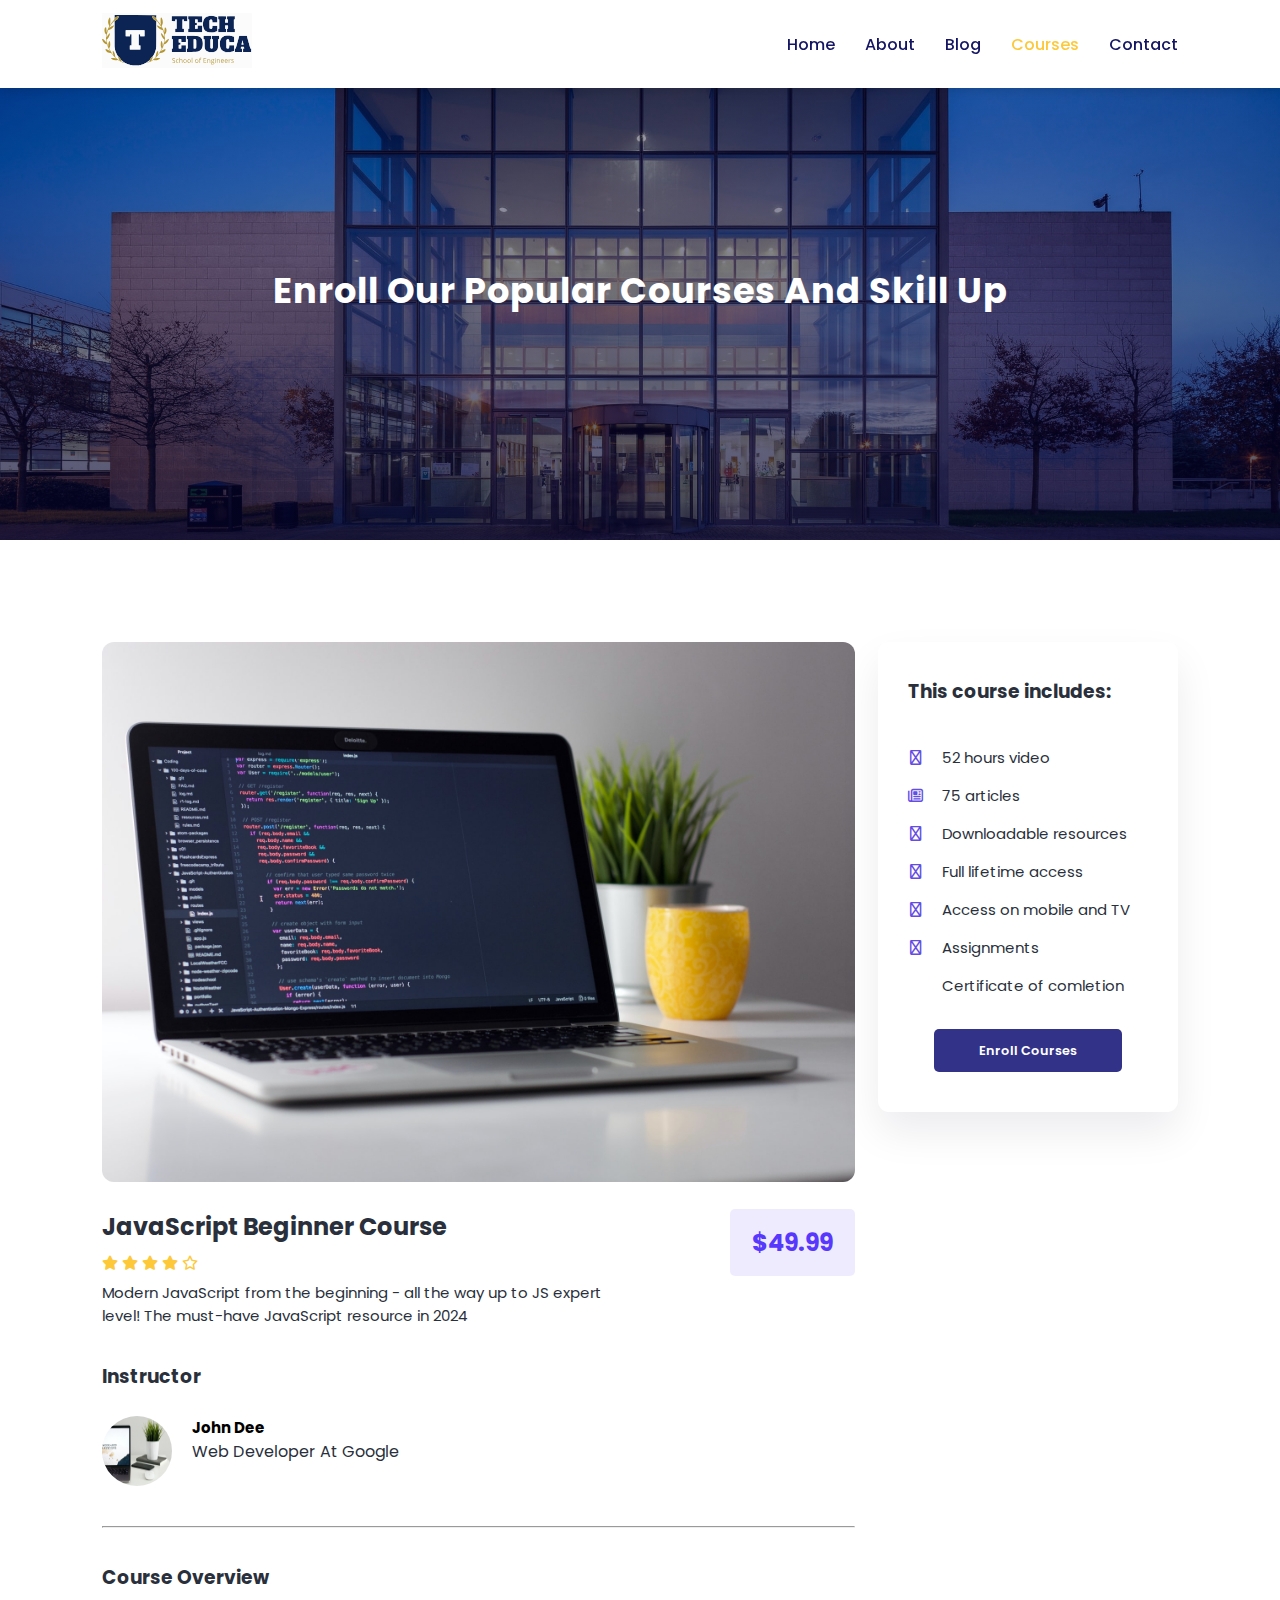
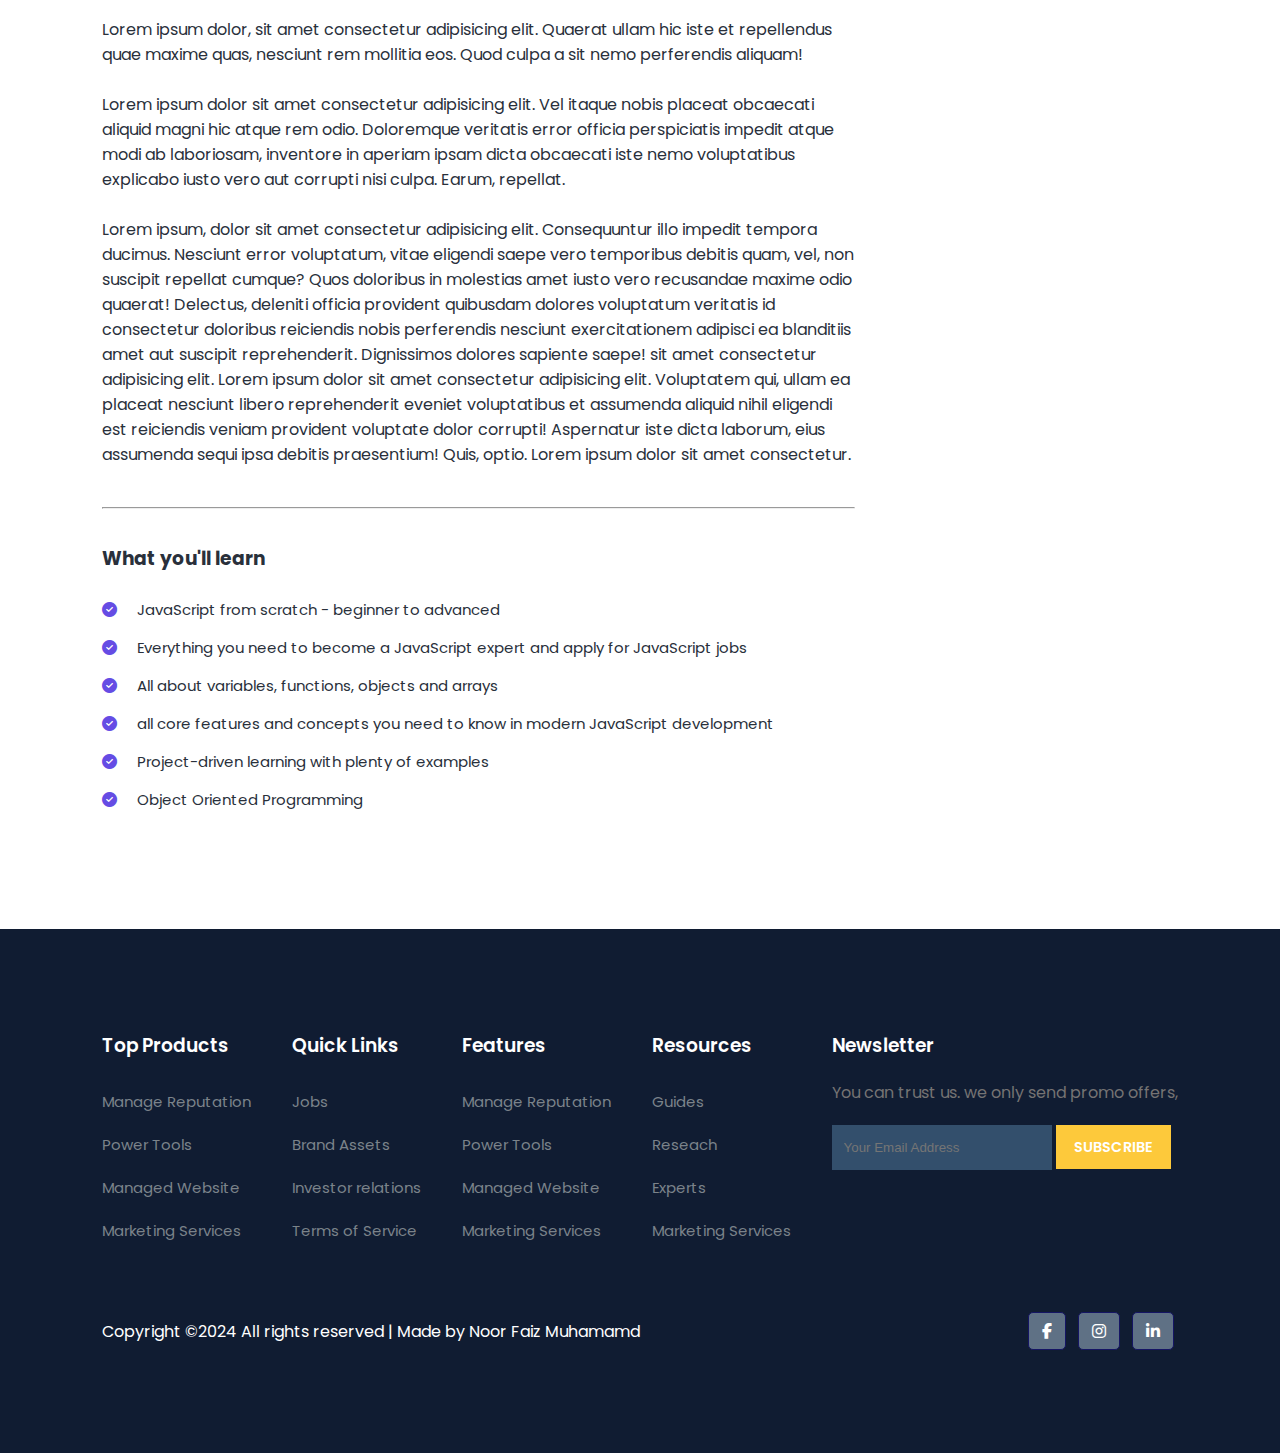
<file: courses/course1.html>
<!DOCTYPE html>
<html lang="en">
  <head>
    <meta charset="UTF-8" />
    <meta name="viewport" content="width=device-width, initial-scale=1.0" />
    <title>Courses - TechEduca</title>
    <link
      rel="stylesheet"
      href="https://cdnjs.cloudflare.com/ajax/libs/font-awesome/6.6.0/css/all.min.css"
    />
    <link rel="stylesheet" href="../style.css" />
  </head>
  <body>
    <!-- Navigation -->
    <nav>
      <a href="../index.html"><img src="../images/logo.svg" alt="" /></a>
      <div class="navigation">
        <ul>
          <i class="fa-solid fa-xmark" id="close-btn"></i>
          <li><a href="../index.html">Home</a></li>
          <li><a href="../about.html">About</a></li>
          <li><a href="../blog.html">Blog</a></li>
          <li><a class="active" href="#">Courses</a></li>
          <li><a href="../contact.html">Contact</a></li>
        </ul>
        <i class="fa-solid fa-bars" id="menu-btn"></i>
        <!-- <img id="menu-btn" src="./images/menu.png" alt="" /> -->
      </div>
    </nav>
    <!-- Hero -->
    <section id="about-home">
      <h2>Enroll Our Popular Courses And Skill Up</h2>
    </section>
    <!-- courses -->
    <section id="course-inner">
      <div class="overview">
        <img class="course-img" src="../images/c1.jpg" alt="" />
        <div class="course-head">
          <div class="c-name">
            <h2>JavaScript Beginner Course</h2>
            <div class="star">
              <i class="fas fa-star"></i>
              <i class="fas fa-star"></i>
              <i class="fas fa-star"></i>
              <i class="fas fa-star"></i>
              <i class="far fa-star"></i>
            </div>
            <p>
              Modern JavaScript from the beginning - all the way up to JS expert
              level! The must-have JavaScript resource in 2024
            </p>
          </div>
          <span>$49.99</span>
        </div>
        <h3>Instructor</h3>
        <div class="tutor">
          <img src="../images/c4.jpg" alt="" />
          <div class="tutor-det">
            <h5>John Dee</h5>
            <p>Web Developer At Google</p>
          </div>
        </div>
        <hr />
        <h3>Course Overview</h3>
        <p>
          Lorem ipsum dolor, sit amet consectetur adipisicing elit. Quaerat
          ullam hic iste et repellendus quae maxime quas, nesciunt rem mollitia
          eos. Quod culpa a sit nemo perferendis aliquam!
          <br><br>
          Lorem ipsum dolor sit amet consectetur adipisicing elit. Vel itaque nobis placeat obcaecati aliquid magni hic atque rem odio. Doloremque veritatis error officia perspiciatis impedit atque modi ab laboriosam, inventore in aperiam ipsam dicta obcaecati iste nemo voluptatibus explicabo iusto vero aut corrupti nisi culpa. Earum, repellat.
          <br><br>
          Lorem ipsum, dolor sit amet consectetur adipisicing elit. Consequuntur illo impedit tempora ducimus. Nesciunt error voluptatum, vitae eligendi saepe vero temporibus debitis quam, vel, non suscipit repellat cumque? Quos doloribus in molestias amet iusto vero recusandae maxime odio quaerat! Delectus, deleniti officia provident quibusdam dolores voluptatum veritatis id consectetur doloribus reiciendis nobis perferendis nesciunt exercitationem adipisci ea blanditiis amet aut suscipit reprehenderit. Dignissimos dolores sapiente saepe!
          sit amet consectetur adipisicing elit. Lorem ipsum dolor sit amet consectetur adipisicing elit. Voluptatem qui, ullam ea placeat nesciunt libero reprehenderit eveniet voluptatibus et assumenda aliquid nihil eligendi est reiciendis veniam provident voluptate dolor corrupti! Aspernatur iste dicta laborum, eius assumenda sequi ipsa debitis praesentium! Quis, optio. Lorem ipsum dolor sit amet consectetur.
        </p>
        <hr>
        <h3>What you'll learn</h3>
        <div class="learn">
          <p><i class="far fa-check-circle"></i>JavaScript from scratch - beginner to advanced</p>
          <p><i class="far fa-check-circle"></i>Everything you need to become a JavaScript expert and apply for JavaScript jobs</p>
          <p><i class="far fa-check-circle"></i>All about variables, functions, objects and arrays</p>
          <p><i class="far fa-check-circle"></i>all core features and concepts you need to know in modern JavaScript development</p>
          <p><i class="far fa-check-circle"></i>Project-driven learning with plenty of examples</p>
          <p><i class="far fa-check-circle"></i>Object Oriented Programming</p>
        </div>
      </div>
      <div class="enroll">
        <h3>This course includes:</h3>
          <p><i class="far fa-video"></i>52 hours video</p>
          <p><i class="far fa-newspaper"></i>75 articles</p>
          <p><i class="far fa-cloud-download"></i>Downloadable resources</p>
          <p><i class="far fa-infinity"></i>Full lifetime access</p>
          <p><i class="fas fa-mobile-alt"></i>Access on mobile and TV</p>
          <p><i class="far fa-paperclip"></i>Assignments</p>
          <p><i class="far fa-trophy-alt"></i>Certificate of comletion</p>
          <div class="enroll-btn">
            <a href="#" class="blue">Enroll Courses</a>
          </div>
      </div>
    </section>
    <!-- Footer -->
    <footer>
      <div class="footer-col">
        <h3>Top Products</h3>
        <li>Manage Reputation</li>
        <li>Power Tools</li>
        <li>Managed Website</li>
        <li>Marketing Services</li>
      </div>
      <div class="footer-col">
        <h3>Quick Links</h3>
        <li>Jobs</li>
        <li>Brand Assets</li>
        <li>Investor relations</li>
        <li>Terms of Service</li>
      </div>
      <div class="footer-col">
        <h3>Features</h3>
        <li>Manage Reputation</li>
        <li>Power Tools</li>
        <li>Managed Website</li>
        <li>Marketing Services</li>
      </div>
      <div class="footer-col">
        <h3>Resources</h3>
        <li>Guides</li>
        <li>Reseach</li>
        <li>Experts</li>
        <li>Marketing Services</li>
      </div>
      <div class="footer-col">
        <h3>Newsletter</h3>
        <p>You can trust us. we only send promo offers,</p>
        <div class="subscribe">
          <input type="text" placeholder="Your Email Address" />
          <a calss="yellow" href="#">SUBSCRIBE</a>
        </div>
      </div>
      <div class="copyright">
        <p>
          Copyright &copy;2024 All rights reserved | Made by Noor Faiz Muhamamd
        </p>
        <div class="pro-links">
          <i class="fab fa-facebook-f"></i>
          <i class="fab fa-instagram"></i>
          <i class="fab fa-linkedin-in"></i>
        </div>
      </div>
    </footer>
    <script src="../script.js"></script>
  </body>
</html>
</file>
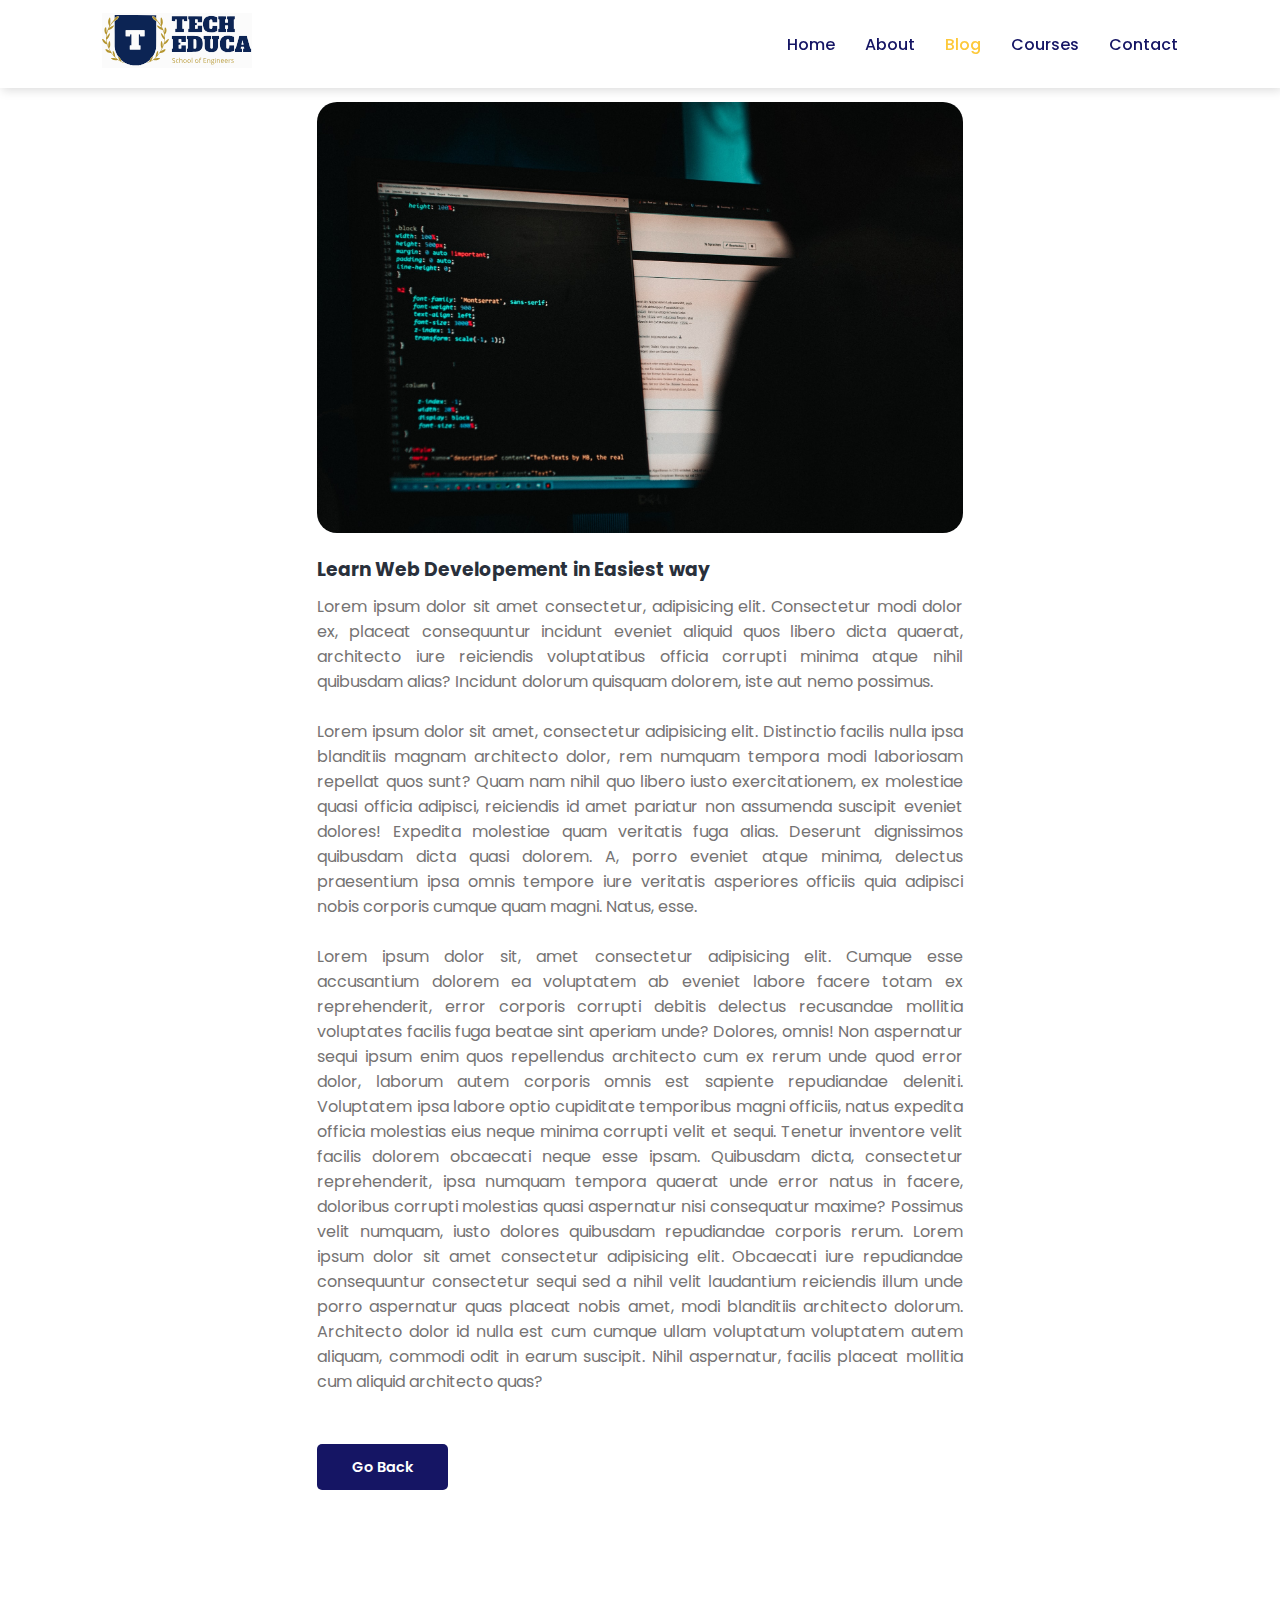
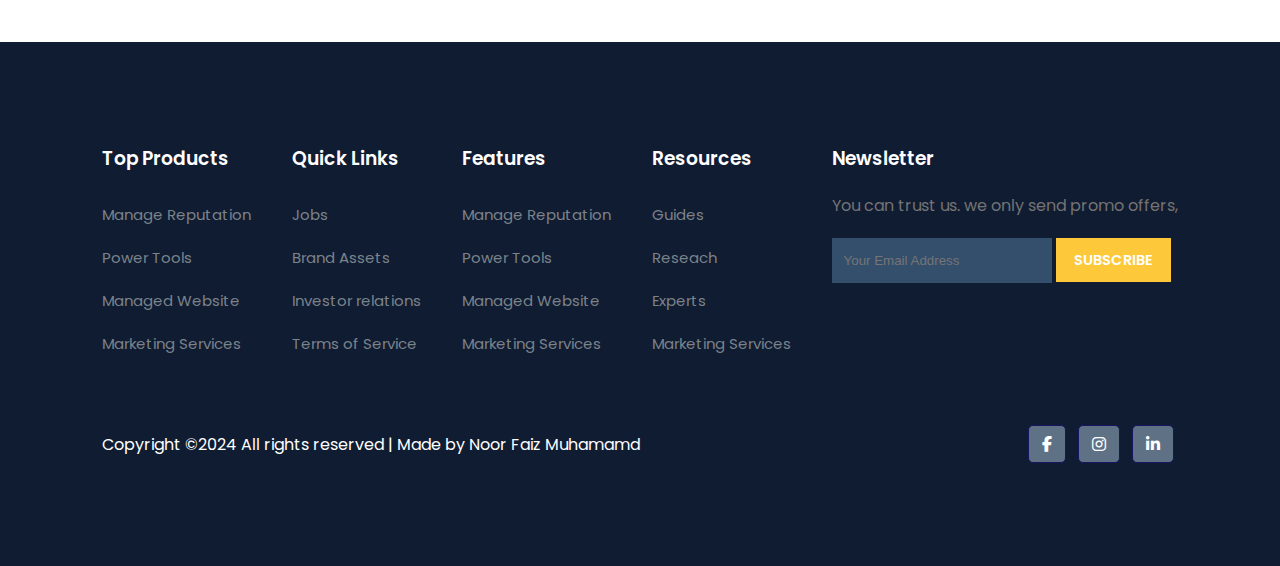
<file: posts/post.html>
<!DOCTYPE html>
<html lang="en">
  <head>
    <meta charset="UTF-8" />
    <meta name="viewport" content="width=device-width, initial-scale=1.0" />
    <title>Blogs - TechEduca</title>
    <link
      rel="stylesheet"
      href="https://cdnjs.cloudflare.com/ajax/libs/font-awesome/6.6.0/css/all.min.css"
    />
    <link rel="stylesheet" href="../style.css" />
  </head>
  <body>
    <!-- Navigation -->
    <nav>
      <a href="../index.html"><img src="../images/logo.svg" alt="" /></a>
      <div class="navigation">
        <ul>
          <i class="fa-solid fa-xmark" id="close-btn"></i>
          <li><a href="../index.html">Home</a></li>
          <li><a href="../about.html">About</a></li>
          <li><a class="active" href="#">Blog</a></li>
          <li><a href="../course.html">Courses</a></li>
          <li><a href="../contact.html">Contact</a></li>
        </ul>
        <i class="fa-solid fa-bars" id="menu-btn"></i>
        <!-- <img id="menu-btn" src="./images/menu.png" alt="" /> -->

      </div>
    </nav>
 
<section id="blog-container">
    <div class="blogs blog-post">
        <div class="post">
            <img src="../images/b1.jpg" alt="">
            <h3>Learn Web Developement in Easiest way</h3>
            <p>Lorem ipsum dolor sit amet consectetur, adipisicing elit. Consectetur modi dolor ex, placeat consequuntur incidunt eveniet aliquid quos libero dicta quaerat, architecto iure reiciendis voluptatibus officia corrupti minima atque nihil quibusdam alias? Incidunt dolorum quisquam dolorem, iste aut nemo possimus. <br><br>Lorem ipsum dolor sit amet, consectetur adipisicing elit. Distinctio facilis nulla ipsa blanditiis magnam architecto dolor, rem numquam tempora modi laboriosam repellat quos sunt? Quam nam nihil quo libero iusto exercitationem, ex molestiae quasi officia adipisci, reiciendis id amet pariatur non assumenda suscipit eveniet dolores! Expedita molestiae quam veritatis fuga alias. Deserunt dignissimos quibusdam dicta quasi dolorem. A, porro eveniet atque minima, delectus praesentium ipsa omnis tempore iure veritatis asperiores officiis quia adipisci nobis corporis cumque quam magni. Natus, esse. <br><br>Lorem ipsum dolor sit, amet consectetur adipisicing elit. Cumque esse accusantium dolorem ea voluptatem ab eveniet labore facere totam ex reprehenderit, error corporis corrupti debitis delectus recusandae mollitia voluptates facilis fuga beatae sint aperiam unde? Dolores, omnis! Non aspernatur sequi ipsum enim quos repellendus architecto cum ex rerum unde quod error dolor, laborum autem corporis omnis est sapiente repudiandae deleniti. Voluptatem ipsa labore optio cupiditate temporibus magni officiis, natus expedita officia molestias eius neque minima corrupti velit et sequi. Tenetur inventore velit facilis dolorem obcaecati neque esse ipsam. Quibusdam dicta, consectetur reprehenderit, ipsa numquam tempora quaerat unde error natus in facere, doloribus corrupti molestias quasi aspernatur nisi consequatur maxime? Possimus velit numquam, iusto dolores quibusdam repudiandae corporis rerum. Lorem ipsum dolor sit amet consectetur adipisicing elit. Obcaecati iure repudiandae consequuntur consectetur sequi sed a nihil velit laudantium reiciendis illum unde porro aspernatur quas placeat nobis amet, modi blanditiis architecto dolorum. Architecto dolor id nulla est cum cumque ullam voluptatum voluptatem autem aliquam, commodi odit in earum suscipit. Nihil aspernatur, facilis placeat mollitia cum aliquid architecto quas? </p>
            <a href="../blog.html">Go Back</a>
        </div>
    </div>
</section>

    <!-- Footer -->
    <footer>
      <div class="footer-col">
        <h3>Top Products</h3>
        <li>Manage Reputation</li>
        <li>Power Tools</li>
        <li>Managed Website</li>
        <li>Marketing Services</li>
      </div>
      <div class="footer-col">
        <h3>Quick Links</h3>
        <li>Jobs</li>
        <li>Brand Assets</li>
        <li>Investor relations</li>
        <li>Terms of Service</li>
      </div>
      <div class="footer-col">
        <h3>Features</h3>
        <li>Manage Reputation</li>
        <li>Power Tools</li>
        <li>Managed Website</li>
        <li>Marketing Services</li>
      </div>
      <div class="footer-col">
        <h3>Resources</h3>
        <li>Guides</li>
        <li>Reseach</li>
        <li>Experts</li>
        <li>Marketing Services</li>
      </div>
      <div class="footer-col">
        <h3>Newsletter</h3>
        <p>You can trust us. we only send promo offers,</p>
        <div class="subscribe">
          <input type="text" placeholder="Your Email Address" />
          <a calss="yellow" href="#">SUBSCRIBE</a>
        </div>
      </div>
      <div class="copyright">
        <p>
          Copyright &copy;2024 All rights reserved | Made by Noor Faiz Muhamamd
        </p>
        <div class="pro-links">
          <i class="fab fa-facebook-f"></i>
          <i class="fab fa-instagram"></i>
          <i class="fab fa-linkedin-in"></i>
        </div>
      </div>
    </footer>
    <script src="../script.js"></script>
  </body>
</html>
</file>
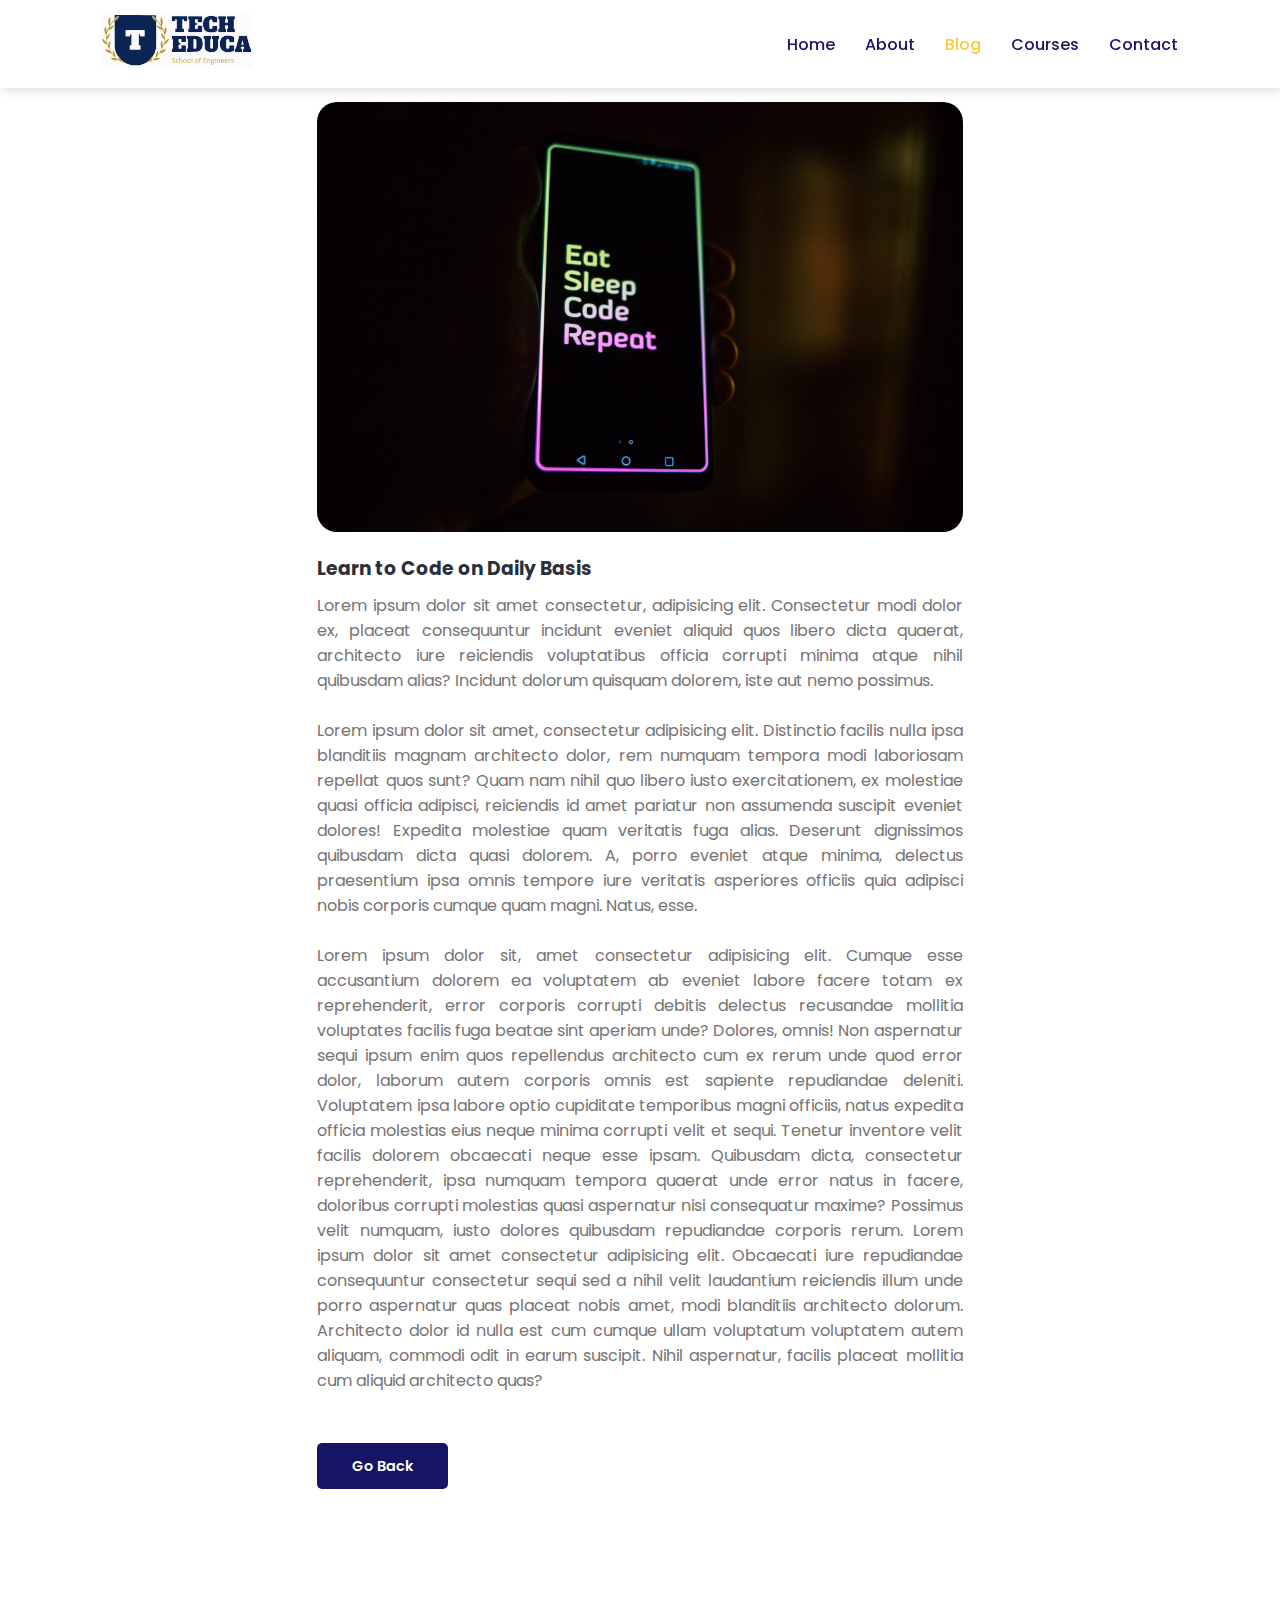
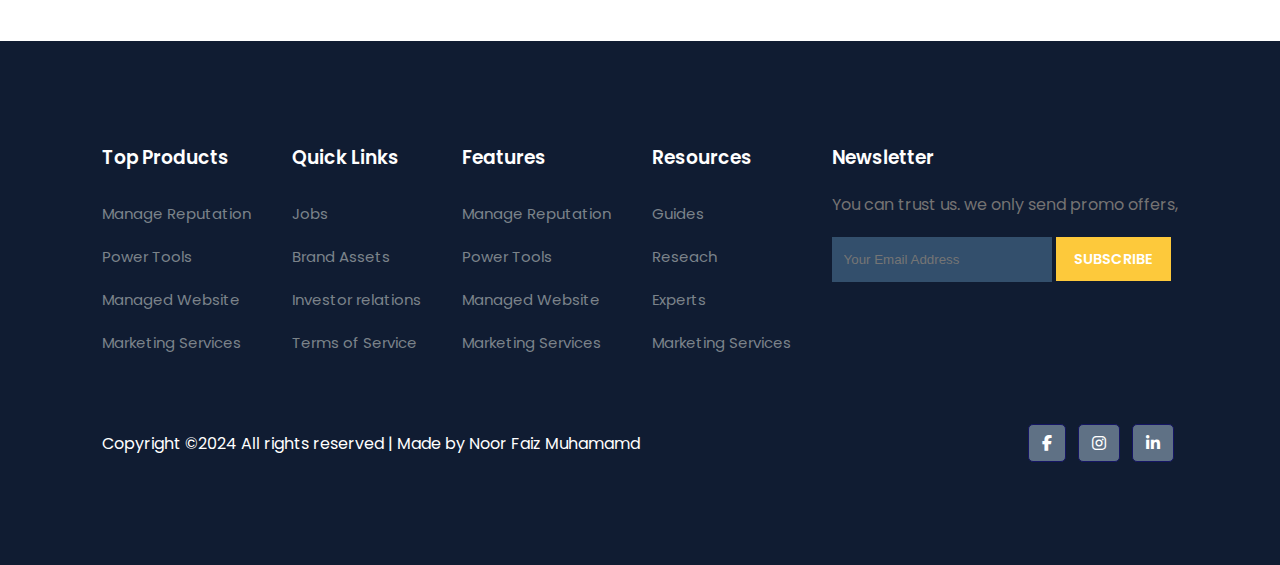
<file: posts/post2.html>
<!DOCTYPE html>
<html lang="en">
  <head>
    <meta charset="UTF-8" />
    <meta name="viewport" content="width=device-width, initial-scale=1.0" />
    <title>Blogs - TechEduca</title>
    <link
      rel="stylesheet"
      href="https://cdnjs.cloudflare.com/ajax/libs/font-awesome/6.6.0/css/all.min.css"
    />
    <link rel="stylesheet" href="../style.css" />
  </head>
  <body>
    <!-- Navigation -->
    <nav>
      <a href="../index.html"><img src="../images/logo.svg" alt="" /></a>
      <div class="navigation">
        <ul>
          <i class="fa-solid fa-xmark" id="close-btn"></i>
          <li><a href="../index.html">Home</a></li>
          <li><a href="../about.html">About</a></li>
          <li><a class="active" href="#">Blog</a></li>
          <li><a href="../course.html">Courses</a></li>
          <li><a href="../contact.html">Contact</a></li>
        </ul>
        <i class="fa-solid fa-bars" id="menu-btn"></i>
        <!-- <img id="menu-btn" src="./images/menu.png" alt="" /> -->

      </div>
    </nav>
 
<section id="blog-container">
    <div class="blogs blog-post">
        <div class="post">
            <img src="../images/b2.jpg" alt="">
            <h3>Learn to Code on Daily Basis</h3>
            <p>Lorem ipsum dolor sit amet consectetur, adipisicing elit. Consectetur modi dolor ex, placeat consequuntur incidunt eveniet aliquid quos libero dicta quaerat, architecto iure reiciendis voluptatibus officia corrupti minima atque nihil quibusdam alias? Incidunt dolorum quisquam dolorem, iste aut nemo possimus. <br><br>Lorem ipsum dolor sit amet, consectetur adipisicing elit. Distinctio facilis nulla ipsa blanditiis magnam architecto dolor, rem numquam tempora modi laboriosam repellat quos sunt? Quam nam nihil quo libero iusto exercitationem, ex molestiae quasi officia adipisci, reiciendis id amet pariatur non assumenda suscipit eveniet dolores! Expedita molestiae quam veritatis fuga alias. Deserunt dignissimos quibusdam dicta quasi dolorem. A, porro eveniet atque minima, delectus praesentium ipsa omnis tempore iure veritatis asperiores officiis quia adipisci nobis corporis cumque quam magni. Natus, esse. <br><br>Lorem ipsum dolor sit, amet consectetur adipisicing elit. Cumque esse accusantium dolorem ea voluptatem ab eveniet labore facere totam ex reprehenderit, error corporis corrupti debitis delectus recusandae mollitia voluptates facilis fuga beatae sint aperiam unde? Dolores, omnis! Non aspernatur sequi ipsum enim quos repellendus architecto cum ex rerum unde quod error dolor, laborum autem corporis omnis est sapiente repudiandae deleniti. Voluptatem ipsa labore optio cupiditate temporibus magni officiis, natus expedita officia molestias eius neque minima corrupti velit et sequi. Tenetur inventore velit facilis dolorem obcaecati neque esse ipsam. Quibusdam dicta, consectetur reprehenderit, ipsa numquam tempora quaerat unde error natus in facere, doloribus corrupti molestias quasi aspernatur nisi consequatur maxime? Possimus velit numquam, iusto dolores quibusdam repudiandae corporis rerum. Lorem ipsum dolor sit amet consectetur adipisicing elit. Obcaecati iure repudiandae consequuntur consectetur sequi sed a nihil velit laudantium reiciendis illum unde porro aspernatur quas placeat nobis amet, modi blanditiis architecto dolorum. Architecto dolor id nulla est cum cumque ullam voluptatum voluptatem autem aliquam, commodi odit in earum suscipit. Nihil aspernatur, facilis placeat mollitia cum aliquid architecto quas? </p>
            <a href="../blog.html">Go Back</a>
        </div>
    </div>
</section>

    <!-- Footer -->
    <footer>
      <div class="footer-col">
        <h3>Top Products</h3>
        <li>Manage Reputation</li>
        <li>Power Tools</li>
        <li>Managed Website</li>
        <li>Marketing Services</li>
      </div>
      <div class="footer-col">
        <h3>Quick Links</h3>
        <li>Jobs</li>
        <li>Brand Assets</li>
        <li>Investor relations</li>
        <li>Terms of Service</li>
      </div>
      <div class="footer-col">
        <h3>Features</h3>
        <li>Manage Reputation</li>
        <li>Power Tools</li>
        <li>Managed Website</li>
        <li>Marketing Services</li>
      </div>
      <div class="footer-col">
        <h3>Resources</h3>
        <li>Guides</li>
        <li>Reseach</li>
        <li>Experts</li>
        <li>Marketing Services</li>
      </div>
      <div class="footer-col">
        <h3>Newsletter</h3>
        <p>You can trust us. we only send promo offers,</p>
        <div class="subscribe">
          <input type="text" placeholder="Your Email Address" />
          <a calss="yellow" href="#">SUBSCRIBE</a>
        </div>
      </div>
      <div class="copyright">
        <p>
          Copyright &copy;2024 All rights reserved | Made by Noor Faiz Muhamamd
        </p>
        <div class="pro-links">
          <i class="fab fa-facebook-f"></i>
          <i class="fab fa-instagram"></i>
          <i class="fab fa-linkedin-in"></i>
        </div>
      </div>
    </footer>
    <script src="../script.js"></script>
  </body>
</html>
</file>
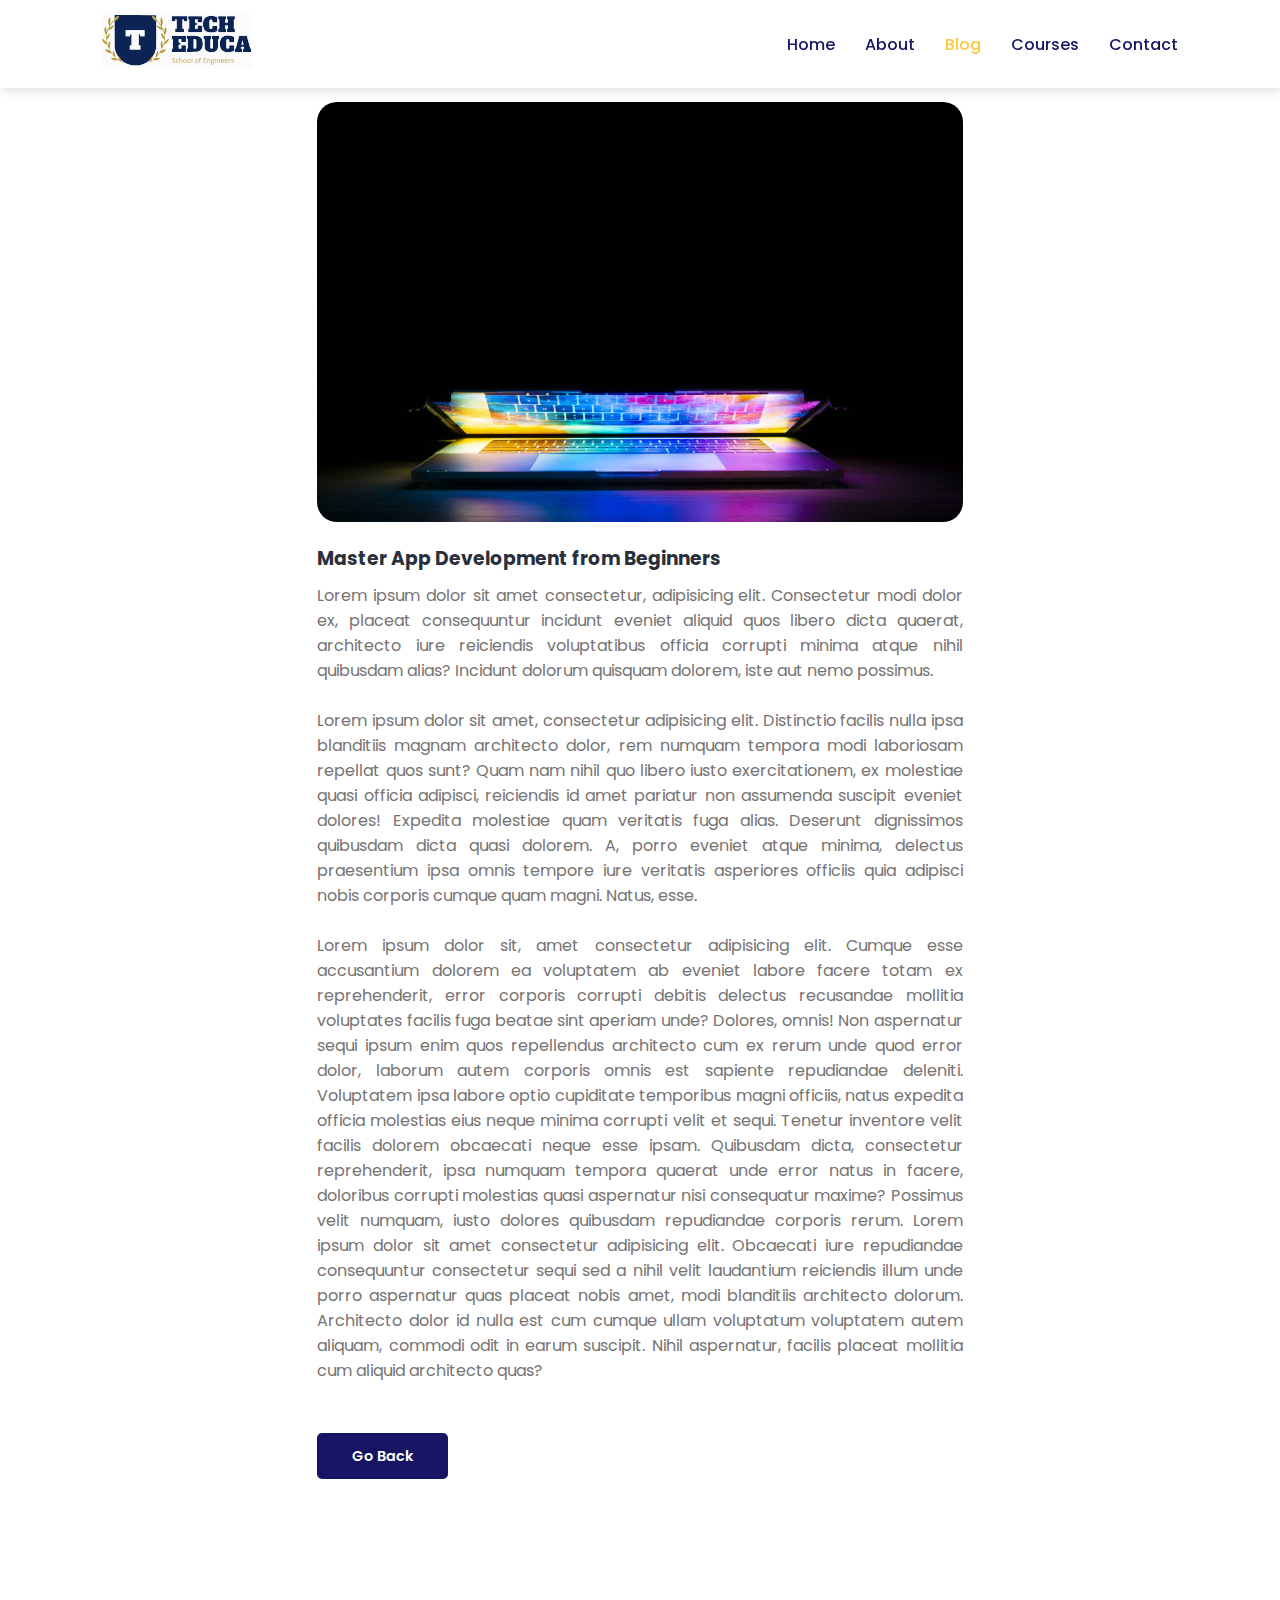
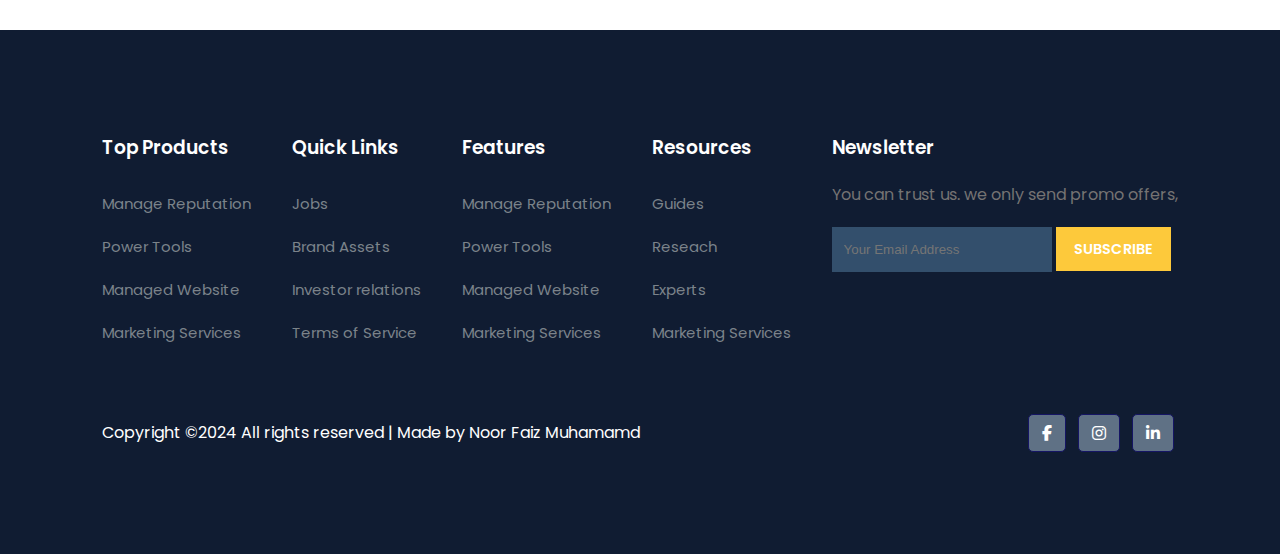
<file: posts/post3.html>
<!DOCTYPE html>
<html lang="en">
  <head>
    <meta charset="UTF-8" />
    <meta name="viewport" content="width=device-width, initial-scale=1.0" />
    <title>Blogs - TechEduca</title>
    <link
      rel="stylesheet"
      href="https://cdnjs.cloudflare.com/ajax/libs/font-awesome/6.6.0/css/all.min.css"
    />
    <link rel="stylesheet" href="../style.css" />
  </head>
  <body>
    <!-- Navigation -->
    <nav>
      <a href="../index.html"><img src="../images/logo.svg" alt="" /></a>
      <div class="navigation">
        <ul>
          <i class="fa-solid fa-xmark" id="close-btn"></i>
          <li><a href="../index.html">Home</a></li>
          <li><a href="../about.html">About</a></li>
          <li><a class="active" href="#">Blog</a></li>
          <li><a href="../course.html">Courses</a></li>
          <li><a href="../contact.html">Contact</a></li>
        </ul>
        <i class="fa-solid fa-bars" id="menu-btn"></i>
        <!-- <img id="menu-btn" src="./images/menu.png" alt="" /> -->

      </div>
    </nav>
 
<section id="blog-container">
    <div class="blogs blog-post">
        <div class="post">
            <img src="../images/b3.jpg" alt="">
            <h3>Master App Development from Beginners</h3>
            <p>Lorem ipsum dolor sit amet consectetur, adipisicing elit. Consectetur modi dolor ex, placeat consequuntur incidunt eveniet aliquid quos libero dicta quaerat, architecto iure reiciendis voluptatibus officia corrupti minima atque nihil quibusdam alias? Incidunt dolorum quisquam dolorem, iste aut nemo possimus. <br><br>Lorem ipsum dolor sit amet, consectetur adipisicing elit. Distinctio facilis nulla ipsa blanditiis magnam architecto dolor, rem numquam tempora modi laboriosam repellat quos sunt? Quam nam nihil quo libero iusto exercitationem, ex molestiae quasi officia adipisci, reiciendis id amet pariatur non assumenda suscipit eveniet dolores! Expedita molestiae quam veritatis fuga alias. Deserunt dignissimos quibusdam dicta quasi dolorem. A, porro eveniet atque minima, delectus praesentium ipsa omnis tempore iure veritatis asperiores officiis quia adipisci nobis corporis cumque quam magni. Natus, esse. <br><br>Lorem ipsum dolor sit, amet consectetur adipisicing elit. Cumque esse accusantium dolorem ea voluptatem ab eveniet labore facere totam ex reprehenderit, error corporis corrupti debitis delectus recusandae mollitia voluptates facilis fuga beatae sint aperiam unde? Dolores, omnis! Non aspernatur sequi ipsum enim quos repellendus architecto cum ex rerum unde quod error dolor, laborum autem corporis omnis est sapiente repudiandae deleniti. Voluptatem ipsa labore optio cupiditate temporibus magni officiis, natus expedita officia molestias eius neque minima corrupti velit et sequi. Tenetur inventore velit facilis dolorem obcaecati neque esse ipsam. Quibusdam dicta, consectetur reprehenderit, ipsa numquam tempora quaerat unde error natus in facere, doloribus corrupti molestias quasi aspernatur nisi consequatur maxime? Possimus velit numquam, iusto dolores quibusdam repudiandae corporis rerum. Lorem ipsum dolor sit amet consectetur adipisicing elit. Obcaecati iure repudiandae consequuntur consectetur sequi sed a nihil velit laudantium reiciendis illum unde porro aspernatur quas placeat nobis amet, modi blanditiis architecto dolorum. Architecto dolor id nulla est cum cumque ullam voluptatum voluptatem autem aliquam, commodi odit in earum suscipit. Nihil aspernatur, facilis placeat mollitia cum aliquid architecto quas? </p>
            <a href="../blog.html">Go Back</a>
        </div>
    </div>
</section>

    <!-- Footer -->
    <footer>
      <div class="footer-col">
        <h3>Top Products</h3>
        <li>Manage Reputation</li>
        <li>Power Tools</li>
        <li>Managed Website</li>
        <li>Marketing Services</li>
      </div>
      <div class="footer-col">
        <h3>Quick Links</h3>
        <li>Jobs</li>
        <li>Brand Assets</li>
        <li>Investor relations</li>
        <li>Terms of Service</li>
      </div>
      <div class="footer-col">
        <h3>Features</h3>
        <li>Manage Reputation</li>
        <li>Power Tools</li>
        <li>Managed Website</li>
        <li>Marketing Services</li>
      </div>
      <div class="footer-col">
        <h3>Resources</h3>
        <li>Guides</li>
        <li>Reseach</li>
        <li>Experts</li>
        <li>Marketing Services</li>
      </div>
      <div class="footer-col">
        <h3>Newsletter</h3>
        <p>You can trust us. we only send promo offers,</p>
        <div class="subscribe">
          <input type="text" placeholder="Your Email Address" />
          <a calss="yellow" href="#">SUBSCRIBE</a>
        </div>
      </div>
      <div class="copyright">
        <p>
          Copyright &copy;2024 All rights reserved | Made by Noor Faiz Muhamamd
        </p>
        <div class="pro-links">
          <i class="fab fa-facebook-f"></i>
          <i class="fab fa-instagram"></i>
          <i class="fab fa-linkedin-in"></i>
        </div>
      </div>
    </footer>
    <script src="../script.js"></script>
  </body>
</html>
</file>
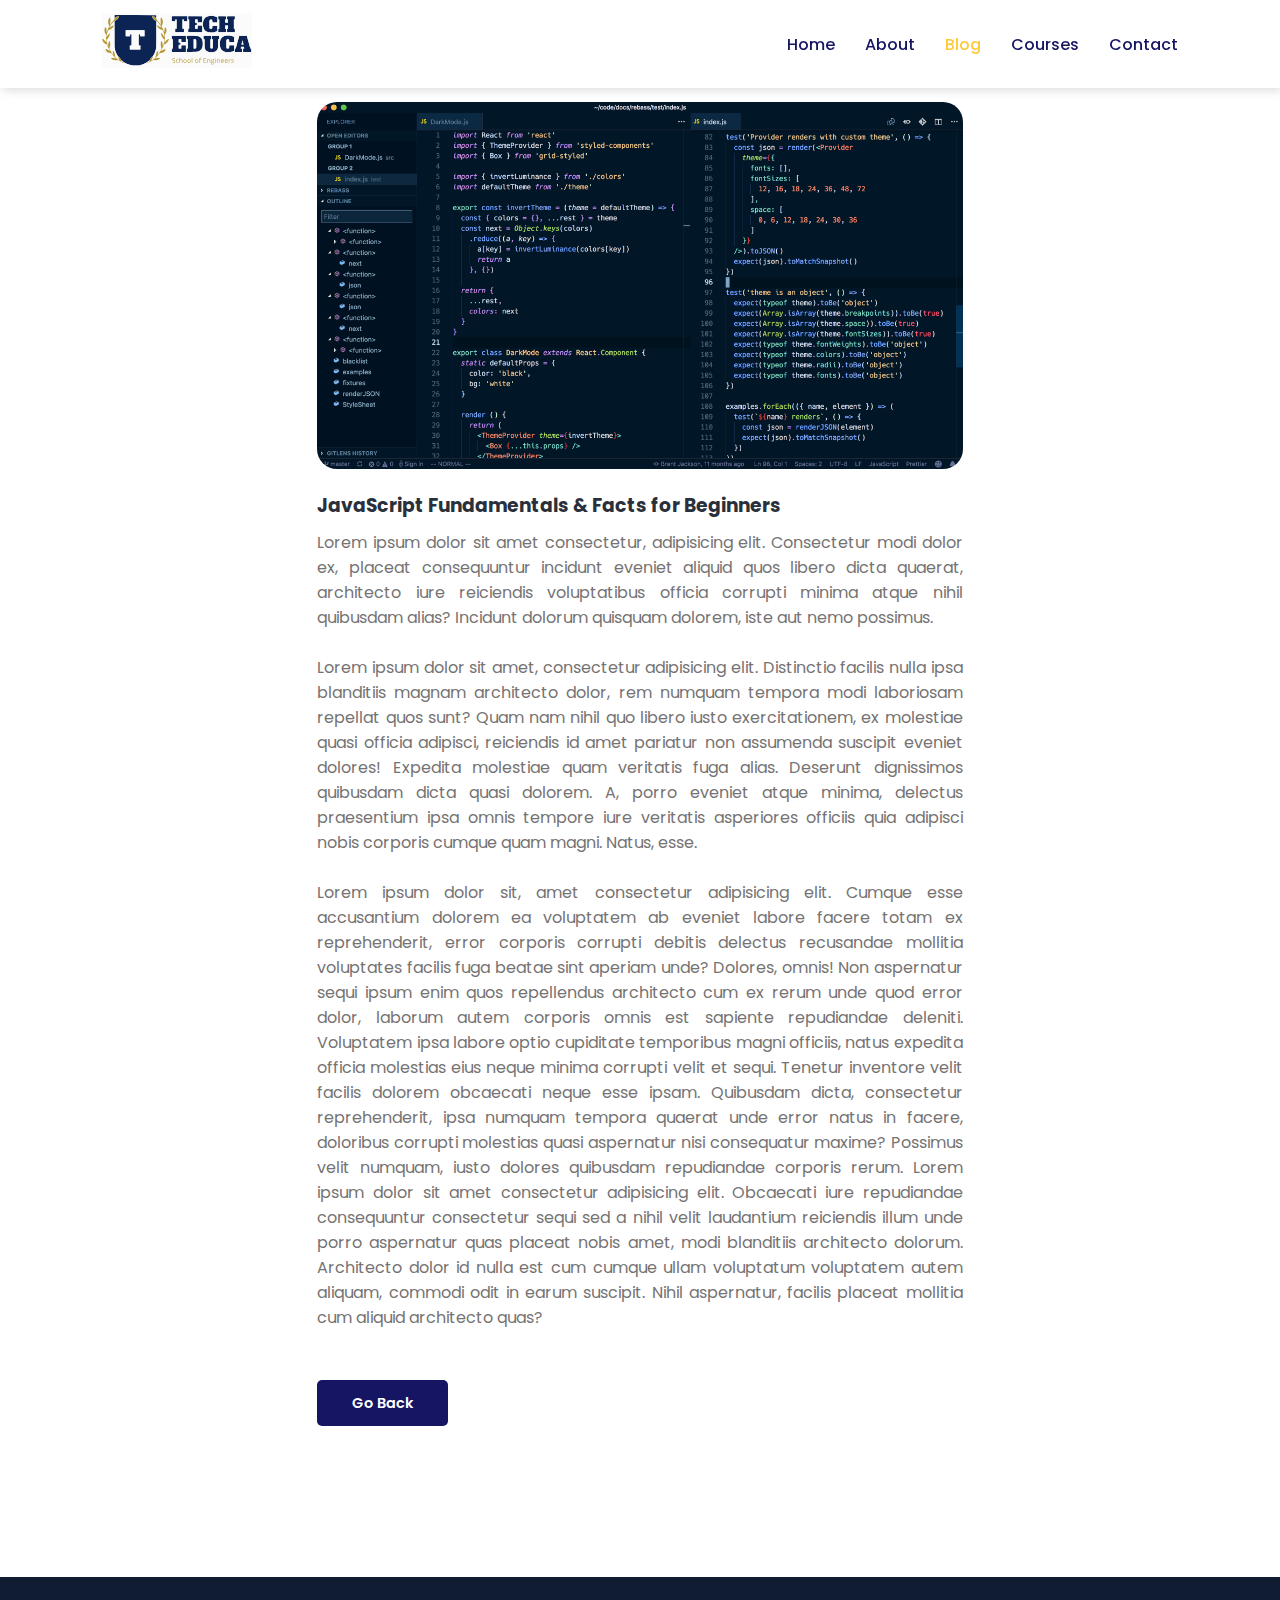
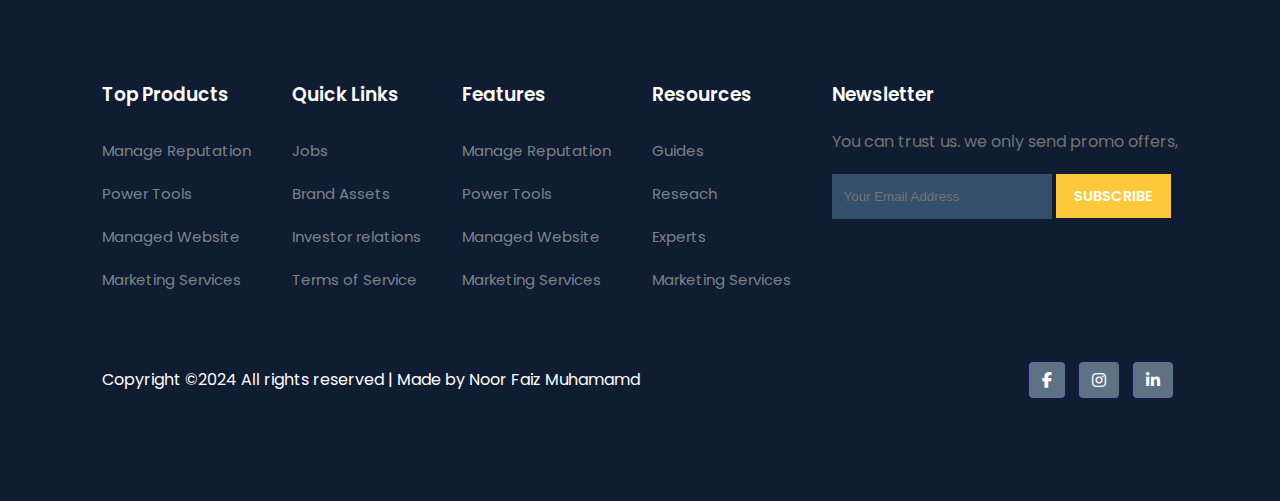
<file: posts/post4.html>
<!DOCTYPE html>
<html lang="en">
  <head>
    <meta charset="UTF-8" />
    <meta name="viewport" content="width=device-width, initial-scale=1.0" />
    <title>Blogs - TechEduca</title>
    <link
      rel="stylesheet"
      href="https://cdnjs.cloudflare.com/ajax/libs/font-awesome/6.6.0/css/all.min.css"
    />
    <link rel="stylesheet" href="../style.css" />
  </head>
  <body>
    <!-- Navigation -->
    <nav>
      <a href="../index.html"><img src="../images/logo.svg" alt="" /></a>
      <div class="navigation">
        <ul>
          <i class="fa-solid fa-xmark" id="close-btn"></i>
          <li><a href="../index.html">Home</a></li>
          <li><a href="../about.html">About</a></li>
          <li><a class="active" href="#">Blog</a></li>
          <li><a href="../course.html">Courses</a></li>
          <li><a href="../contact.html">Contact</a></li>
        </ul>
        <i class="fa-solid fa-bars" id="menu-btn"></i>
        <!-- <img id="menu-btn" src="./images/menu.png" alt="" /> -->

      </div>
    </nav>
 
<section id="blog-container">
    <div class="blogs blog-post">
        <div class="post">
            <img src="../images/b4.png" alt="">
            <h3>JavaScript Fundamentals & Facts for Beginners</h3>
            <p>Lorem ipsum dolor sit amet consectetur, adipisicing elit. Consectetur modi dolor ex, placeat consequuntur incidunt eveniet aliquid quos libero dicta quaerat, architecto iure reiciendis voluptatibus officia corrupti minima atque nihil quibusdam alias? Incidunt dolorum quisquam dolorem, iste aut nemo possimus. <br><br>Lorem ipsum dolor sit amet, consectetur adipisicing elit. Distinctio facilis nulla ipsa blanditiis magnam architecto dolor, rem numquam tempora modi laboriosam repellat quos sunt? Quam nam nihil quo libero iusto exercitationem, ex molestiae quasi officia adipisci, reiciendis id amet pariatur non assumenda suscipit eveniet dolores! Expedita molestiae quam veritatis fuga alias. Deserunt dignissimos quibusdam dicta quasi dolorem. A, porro eveniet atque minima, delectus praesentium ipsa omnis tempore iure veritatis asperiores officiis quia adipisci nobis corporis cumque quam magni. Natus, esse. <br><br>Lorem ipsum dolor sit, amet consectetur adipisicing elit. Cumque esse accusantium dolorem ea voluptatem ab eveniet labore facere totam ex reprehenderit, error corporis corrupti debitis delectus recusandae mollitia voluptates facilis fuga beatae sint aperiam unde? Dolores, omnis! Non aspernatur sequi ipsum enim quos repellendus architecto cum ex rerum unde quod error dolor, laborum autem corporis omnis est sapiente repudiandae deleniti. Voluptatem ipsa labore optio cupiditate temporibus magni officiis, natus expedita officia molestias eius neque minima corrupti velit et sequi. Tenetur inventore velit facilis dolorem obcaecati neque esse ipsam. Quibusdam dicta, consectetur reprehenderit, ipsa numquam tempora quaerat unde error natus in facere, doloribus corrupti molestias quasi aspernatur nisi consequatur maxime? Possimus velit numquam, iusto dolores quibusdam repudiandae corporis rerum. Lorem ipsum dolor sit amet consectetur adipisicing elit. Obcaecati iure repudiandae consequuntur consectetur sequi sed a nihil velit laudantium reiciendis illum unde porro aspernatur quas placeat nobis amet, modi blanditiis architecto dolorum. Architecto dolor id nulla est cum cumque ullam voluptatum voluptatem autem aliquam, commodi odit in earum suscipit. Nihil aspernatur, facilis placeat mollitia cum aliquid architecto quas? </p>
            <a href="../blog.html">Go Back</a>
        </div>
    </div>
</section>

    <!-- Footer -->
    <footer>
      <div class="footer-col">
        <h3>Top Products</h3>
        <li>Manage Reputation</li>
        <li>Power Tools</li>
        <li>Managed Website</li>
        <li>Marketing Services</li>
      </div>
      <div class="footer-col">
        <h3>Quick Links</h3>
        <li>Jobs</li>
        <li>Brand Assets</li>
        <li>Investor relations</li>
        <li>Terms of Service</li>
      </div>
      <div class="footer-col">
        <h3>Features</h3>
        <li>Manage Reputation</li>
        <li>Power Tools</li>
        <li>Managed Website</li>
        <li>Marketing Services</li>
      </div>
      <div class="footer-col">
        <h3>Resources</h3>
        <li>Guides</li>
        <li>Reseach</li>
        <li>Experts</li>
        <li>Marketing Services</li>
      </div>
      <div class="footer-col">
        <h3>Newsletter</h3>
        <p>You can trust us. we only send promo offers,</p>
        <div class="subscribe">
          <input type="text" placeholder="Your Email Address" />
          <a calss="yellow" href="#">SUBSCRIBE</a>
        </div>
      </div>
      <div class="copyright">
        <p>
          Copyright &copy;2024 All rights reserved | Made by Noor Faiz Muhamamd
        </p>
        <div class="pro-links">
          <i class="fab fa-facebook-f"></i>
          <i class="fab fa-instagram"></i>
          <i class="fab fa-linkedin-in"></i>
        </div>
      </div>
    </footer>
    <script src="../script.js"></script>
  </body>
</html>
</file>
<file: style.css>
@import url("https://fonts.googleapis.com/css2?family=Poppins:wght@100;200;300;400;500;600;700;800;900&display=swap");

* {
  margin: 0;
  padding: 0;
  box-sizing: border-box;
}
body {
  font-family: "Poppins", sans-serif;
}

/*Global Tags*/

h1 {
  font-size: 2.5rem;
  font-weight: 700;
  color: rgb(35, 35, 85);
}
span {
  font-size: 0.9rem;
  color: #757373;
}
h6 {
  font-size: 1.1rem;
  color: rgb(24, 24, 49);
}

/******Navigation*******/

nav {
  width: 100%;
  background-color: white;
  position: fixed;
  display: flex;
  align-items: center;
  justify-content: space-between;
  padding: 1vw 8vw;
  box-shadow: 2px 2px 10px rgb(0, 0, 0, 0.15);
  z-index: 99;
}
nav img {
  width: 150px;
  cursor: pointer;
}
.navigation ul {
  display: flex;
  justify-content: flex-end;
  align-items: center;
}
.navigation ul li {
  margin-left: 30px;
  list-style: none;
}
.navigation ul li a {
  text-decoration: none;
  color: rgb(21, 21, 100);
  font-size: 16px;
  font-weight: 500;
  transition: all ease 0.3s;
}
.navigation ul li a:hover {
  color: #fdc93b;
}
.navigation ul li a.active {
  color: #fdc93b;
}
#close-btn {
  color: white;
  padding: 30px 0px 20px 20px;
  display: initial;
  cursor: pointer;
  font-size: 1.5rem;
  transition: 0.3s ease;
}
#menu-btn {
  color: rgb(24, 24, 49);
  display: initial;
  cursor: pointer;
  font-size: 1.5rem;
  transition: 0.3s ease;
}
#menu-btn,
#close-btn {
  display: none;
}

/* HOME */

#home {
  background-image: linear-gradient(rgba(9, 5, 54, 0.3), rgba(5, 4, 46, 0.7)),
    url(./images/back.jpg);
  width: 100%;
  height: 100vh;
  background-size: cover;
  background-position: center;
  display: flex;
  flex-direction: column;
  justify-content: center;
  align-items: center;
  text-align: center;
  padding-top: 40px;
}
#home h2 {
  color: #fff;
  font-size: 2.2rem;
  letter-spacing: 1px;
}
#home p {
  color: #fff;
  width: 50%;
  font-size: 0.9rem;
  line-height: 25px;
}
#home .btn {
  margin-top: 30px;
}
.btn a {
  text-decoration: none;
  font-size: 0.9rem;
  padding: 13px 35px;
  background-color: white;
  font-weight: 600;
  color: rgb(24, 24, 49);
  border-radius: 5px;
}
.btn a.blue {
  color: #fff;
  background-color: rgb(21, 21, 100);
  transition: 0.3s ease;
}
.btn a.blue:hover {
  color: rgb(21, 21, 100);
  background-color: #fff;
}
.btn a.yellow {
  color: #fff;
  background-color: #fdc93b;
  transition: 0.3s ease;
}
.btn a.yellow:hover {
  color: rgb(21, 21, 100);
  background-color: #fff;
}

/*********awesome feature*********/

#features {
  padding: 5vw 8vw 0 8vw;
  text-align: center;
}
.fea-base {
  margin-top: 50px;
  display: grid;
  grid-template-columns: repeat(auto-fit, minmax(320px, 1fr));
  grid-gap: 1rem;
}
.fea-box {
  border-radius: 10px;
  background-color: #f9f9ff;
  text-align: start;
  padding: 3vw 2vw;
}
.fea-box i {
  font-size: 2.3rem;
  color: rgb(44, 44, 80);
}
.fea-box h3 {
  font-size: 1.2rem;
  font-weight: 600;
  color: rgb(46, 46, 60);
  padding: 13px 0 7px 0;
}
.fea-box p {
  font-size: 1rem;
  font-weight: 400;
  color: rgb(70, 70, 87);
}

/* courses */

#course {
  padding: 8vw;
  text-align: center;
}
.course-box {
  display: grid;
  grid-template-columns: repeat(auto-fit, minmax(320px, 1fr));
  grid-gap: 1rem;
  margin-top: 50px;
}
.courses {
  text-align: start;
  background-color: #f9f9ff;
  height: 100%;
  position: relative;
  border-radius: 10px;
}
.courses img {
  border-radius: 10px;
  width: 100%;
  height: 60%;
  background-size: cover;
  background-position: center;
}
.courses .details {
  padding: 15px 15px 0 15px;
}
.details i {
  color: #fdc93b;
  font-size: 0.9rem;
}
.courses .cost {
  background-color: rgb(74, 74, 136);
  color: #fff;
  line-height: 70px;
  position: absolute;
  width: 70px;
  height: 70px;
  text-align: center;
  border-radius: 50%;
  bottom: 100px;
  right: 15px;
}

/*****Registration*********/

#registration {
  padding: 8vw;
  background-image: linear-gradient(
      rgba(99, 112, 168, 0.5),
      rgba(81, 91, 233, 0.5)
    ),
    url(./images/signup.jpg);
  width: 100%;
  height: 100%;
  background-size: cover;
  background-position: center;
  display: flex;
  justify-content: space-between;
  align-items: center;
}
#registration .reminder {
  color: white;
}
.reminder h1 {
  color: white;
}
.reminder span {
  color: rgba(255, 255, 255, 0.826);
}
.time {
  margin-top: 40px;
  display: flex;
}
.time div {
  text-align: center;
  padding: 13px 33px;
  background-color: rgba(255, 255, 255, 0.25);
  backdrop-filter: blur(4px);
  box-shadow: 0 8px 32px 0 rgba(31, 38, 135, 0.37);
  border-radius: 10px;
  margin: 0 5px 10px 5px;
  border: 1px solid rgba(255, 255, 255, 0.25);
  font-size: 1.1rem;
  font-weight: 600;
}
.reminder div p {
  font-size: 40px;
  margin-bottom: -14px;
}
#registration .form {
  background-color: #fff;
  border-radius: 8px;
  display: flex;
  justify-content: center;
  /* align-items: center; */
  flex-direction: column;
  padding: 40px;
  box-shadow: 0 8px 32px 0 rgba(31, 38, 135, 0.37);
}
.form input {
  margin: 15px 9px;
  padding: 15px 10px;
  border: 1px solid rgb(84, 40, 241);
}
.form .btn {
  margin-top: 20px;
  margin-left: 8px;
}

/* Experts */

#experts {
  padding: 8vw;
  text-align: center;
}
.expert-box {
  display: grid;
  grid-template-columns: repeat(auto-fit, minmax(250px, 1fr));
  grid-gap: 1rem;
  margin-top: 50px;
}
.expert-box .profile {
  background-color: #fafaf1;
  padding: 30px 10px;
}
.profile .pro-links {
  margin-top: 10px;
}
.pro-links i {
  padding: 10px 13px;
  border: 1px solid rgb(21, 21, 100);
  cursor: pointer;
  border-radius: 5px;
  margin-inline: 4px;
  transition: 0.3s ease;
}
.pro-links i:hover {
  background-color: rgb(21, 21, 100);
  color: white;
}

/**********Foooter***************/

footer {
  padding: 8vw;
  background-color: #101c32;
  color: white;
  display: flex;
  justify-content: space-between;
  align-items: flex-start;
  flex-wrap: wrap;
}
.footer-col {
  padding-bottom: 40px;
}
footer h3 {
  font-weight: 600;
  padding-bottom: 20px;
}
footer li {
  list-style: none;
  color: #7b838a;
  padding: 10px 0;
  font-size: 15px;
  cursor: pointer;
  transition: 0.3s ease;
}
footer li:hover {
  color: white;
}
footer p {
  color: #757373;
}
footer .subscribe {
  margin-top: 20px;
}
footer input {
  width: 220px;
  padding: 15px 12px;
  background-color: #334f6c;
  border: none;
  outline: none;
  color: white;
}
footer .subscribe a {
  text-decoration: none;
  font-size: 0.9rem;
  padding: 12px 18px;
  background-color: #fdc93b;
  color: white;
  font-weight: 600;
  transition: 0.3s ease;
}
.subscribe a:hover {
  color: #101c32;
  background-color: #fff;
}
footer .copyright {
  margin-top: 20px;
  display: flex;
  align-items: center;
  justify-content: space-between;
  width: 100%;
  flex-wrap: wrap;
}
.copyright p {
  color: white;
}
.copyright .pro-links {
  margin-top: 0;
}
.copyright .pro-links i {
  background-color: #5f7185;
  color: #fff;
}
.copyright .pro-links i:hover {
  background-color: #fdc93b;
  color: #2c2c2c;
}

/**************ABOUT PAGE ******************/

#about-home {
  background-image: linear-gradient(rgba(9, 5, 54, 0.3), rgba(5, 4, 46, 0.7)),
    url(./images/back1.jpg);
  width: 100%;
  height: 60vh;
  background-size: cover;
  background-position: center;
  display: flex;
  flex-direction: column;
  justify-content: center;
  align-items: center;
  text-align: center;
  padding-top: 40px;
  color: #fff;
}
#about-home h2 {
  font-size: 2.2rem;
  letter-spacing: 1px;
}
#about-container {
  display: flex;
  align-items: center;
  padding: 8vw 8vw 2vw 8vw;
}

.about-img {
  width: 60%;
  padding-right: 60px;
}
.about-img img {
  width: 100%;
}
.about-text {
  width: 40%;
}
.about-text h2 {
  color: #29303b;
  padding-bottom: 15px;
}
.about-text p {
  color: #686f7a;
  font-weight: 300;
}
.about-fea {
  display: flex;
  justify-content: space-between;
  align-items: flex-start;
  margin-top: 30px;
}
.about-fea img {
  width: 50px;
  background-size: cover;
  background-position: center;
  margin-right: 20px;
}
.about-fea .fea-text {
  width: 90%;
}
.fea-text h5 {
  font-size: 16px;
  color: #29303b;
}

/* Trust */

#trust {
  text-align-last: center;
  padding: 8vw;
}
#trust .trust-img {
  margin-top: 40px;
  display: flex;
  justify-content: space-between;
  align-items: center;
  flex-wrap: wrap;
}

#trust .trust-img img {
  width: 90px;
  margin-top: 20px;
}

/* BLOG PAGE */

#blog-container {
  display: flex;
  align-items: flex-start;
  justify-content: space-between;
  padding: 8vw;
}
#blog-container .blogs {
  width: 60%;
}
.blogs img {
  width: 100%;
  border-radius: 20px;
}
.blogs .post {
  padding-bottom: 60px;
}
.blogs .post h3 {
  color: #29303b;
  padding: 15px 0 10px 0;
}
.blogs .post p {
  color: #757373;
  padding-bottom: 20px;
}
.blogs .post a {
  text-decoration: none;
  font-size: 0.9rem;
  padding: 13px 35px;
  background-color: rgb(21, 21, 100);
  color: white;
  border-radius: 5px;
  font-weight: 600;
}
#blog-container .cate {
  width: 30%;
}
.cate h2 {
  padding-bottom: 7px;
}
.cate a {
  text-decoration: none;
  color: #757373;
  font-weight: 500;
  line-height: 45px;
}
.blog-post {
  width: 60%;
  margin: 0 auto;
}
.blog-post p {
  text-align: justify;
  padding-bottom: 60px !important;
}

/***********COURSES***************/

#course-inner {
  display: flex;
  justify-content: space-between;
  align-items: flex-start;
  padding: 8vw;
}
#course-inner h3 {
  padding: 35px 0 25px 0;
  color: #29303b;
}
#course-inner p {
  color: #29303b;
}
#course-inner hr {
  height: 1px;
  background-color: rgba(236, 226, 229, 0.5);
  margin-top: 40px;
}
.overview {
  width: 70%;
}
.overview .course-img {
  width: 100%;
  height: 60vh;
  object-fit: cover;
  border-radius: 12px;
  margin-bottom: 20px;
}
.overview .course-head {
  display: flex;
  align-items: flex-start;
  justify-content: space-between;
}
.overview .course-head .c-name {
  width: 70%;
}
.course-head .c-name h2 {
  color: #29303b;
}
.c-name .star {
  margin: 6px 0;
}
.c-name .star i {
  color: #fdc93b;
  font-size: 0.9rem;
}
.c-name p {
  font-size: 15px;
}
.course-head span {
  padding: 16px 22px;
  color: #5838fc;
  font-size: 24px;
  font-weight: 700;
  background-color: rgba(88, 56, 252, 0.1);
  border-radius: 5px;
}
.tutor {
  display: flex;
}
.tutor img {
  width: 70px;
  height: 70px;
  border-radius: 50%;
  margin-right: 20px;
}
.tutor h5 {
  font-size: 15px;
}
#course-inner .learn p {
  font-size: 15px;
  padding-bottom: 15px;
}
.learn i {
  color: #654ce4;
  font-weight: 700;
  margin-right: 20px;
}
.enroll {
  width: 300px;
  padding: 0 30px 30px 30px;
  border-radius: 11px;
  box-shadow: 0px 20px 40px 0 rgb(11 2 55 / 8%); /*i dont knwo about it...?*/
}
.enroll h3 {
  padding-bottom: 10px;
}
.enroll p {
  color: #64626e;
  margin-block: 15px;
  font-size: 15px;
}
.enroll p i {
  color: #654ce4;
  font-weight: 500;
  width: 16px;
  height: 16px;
  list-style: 16px;
  text-align: center;
  margin-right: 18px;
}
.enroll-btn {
  padding: 25px 0 20px 0;
  margin: auto;
  text-align: center;
}
.enroll-btn a {
  background-color: rgb(50, 50, 136);
  font-size: 0.8rem;
  padding: 13px 45px;
  border-radius: 5px;
  text-decoration: none;
  color: white;
  font-weight: 600;
}

/* CONTACT */

#contact {
  padding: 8vw;
  display: flex;
  justify-content: space-between;
  align-items: flex-start;
}
#contact .getin {
  width: 350px;
}
.getin h2 {
  color: #2c234d;
  font-size: 30px;
  font-weight: 800;
  line-height: 0.8;
  margin-bottom: 16px;
}
.getin p {
  color: #686875;
  line-height: 24px;
  margin-bottom: 33px;
  padding-bottom: 25px;
  border-bottom: 1px solid #e5e4ed;
}
.getin h3 {
  color: #2c234d;
  font-size: 16px;
  font-weight: 600;
  line-height: 26px;
  margin-bottom: 15px;
}
.getin .getin-details div {
  display: flex;
}
.getin-details div .get {
  font-size: 15px;
  line-height: 22px;
  color: #5838fc;
  margin-right: 20px;
}
.getin-details div p {
  border-bottom: none;
  line-height: 22px;
  font-size: 14px;
  margin-bottom: 15px;
}
#contact .form {
  width: 60%;
  background-color: #f7f6fa;
  padding: 40px;
  border-radius: 10px;
}
#contact .form h4 {
  font-size: 24px;
  color: #2c234d;
  line-height: 30px;
  margin-bottom: 8px;
}
#contact .form p {
  color: #686875;
  line-height: 24px;
  padding-bottom: 25px;
}
.form .form-row {
  display: flex;
  justify-content: space-between;
  width: 100%;
}
.form-row input {
  width: 48%;
  font-size: 14px;
  font-weight: 400;
  border-radius: 3px;
  border: none;
  background-color: white;
  color: #7e7c87;
  outline: none;
  padding: 20px 30px;
  margin: 0 0 20px 0;
}
.form-col input,
.form-col textarea {
  width: 100%;
  font-size: 14px;
  font-weight: 400;
  border-radius: 3px;
  border: none;
  background-color: white;
  color: #7e7c87;
  outline: none;
  padding: 20px 30px;
  margin: 0 0 20px 0;
}
.form-col button {
  font-size: 0.9rem;
  padding: 13px 25px;
  border-radius: 5px;
  outline: none;
  border: none;
  font-weight: 600;
  cursor: pointer;
  background-color: rgb(21, 21, 100);
  color: #fff;
}
#map {
  width: 100%;
  height: 70vh;
  margin-bottom: 8vw;
}
#map iframe {
  width: 100%;
  height: 70vh;
}

/*******************MEDIA QUERIES************************/

@media (max-width: 769px) {
  nav {
    padding: 15px 20px;
  }
  nav img {
    width: 130px;
  }
  nav .navigation {
    display: flex;
  }
  .navigation ul {
    flex-direction: column;
    align-items: flex-start;
    justify-content: flex-start;
    position: absolute;
    top: 0;
    right: -100%;
    width: 230px;
    height: 100vh;
    backdrop-filter: blur(5px);
    border: 1px solid rgba(255, 255, 255, 0.18);
    background-color: rgba(17, 20, 104, 0.45);
    transition: 0.4s linear;
  }
  .navigation ul li {
    padding: 20px 0 20px 30px;
    margin-left: 0;
  }
  .navigation ul li a {
    color: white;
  }
  #menu-btn,
  #close-btn {
    display: initial;
  }
  #close-btn:hover,
  #menu-btn:hover {
    color: #fdc93b;
  }
  #home {
    padding-top: 0;
  }
  #home p {
    width: 92%;
  }
  #features {
    padding: 8vw 4vw 0vw 4vw;
  }
  #course {
    padding: 8vw 4vw 0 4vw;
  }
  #registration {
    padding: 6vw 4vw;
  }
  .time {
    flex-wrap: wrap;
    justify-content: center;
    align-items: center;
  }
  .time div {
    flex-basis: 100px;
    padding: 0;
  }
  #experts {
    pad: 8vw 8vw 4vw 8vw;
  }
  .copyright .pro-links {
    margin-top: 15px;
  }

  /* ABOUT PAGE */

  #about-container {
    padding: 8vw 4vw 2vw 4vw;
  }
  .about-img {
    padding-right: 30px;
  }
  .trust-img img {
    width: 50px;
  }

  /* BLOG */

  #blog-container {
    padding: 8vw 4vw;
  }
  .blog-post {
    margin-top: 40px;
    width: 100% !important;
  }
  .blog-post img {
    width: 100%;
    height: 50vh;
    object-fit: cover;
  }

  /* Courses */

  #course-inner {
    flex-direction: column;
    justify-content: center;
    align-items: flex-start;
    padding: 8vw 4vw;
  }
  #course-inner .overview {
    width: 100%;
  }
  .overview .course-img {
    width: 100%;
    height: 100%;
  }
  .enroll {
    margin-top: 25px;
  }

  /* Contact */

  #contact {
    padding: 8vw 4vw;
  }
  .getin {
    width: 250px;
  }
}

@media (max-width: 475px) {
  #registration {
    flex-direction: column;
    align-items: center;
    justify-content: center;
  }
  .time {
    margin-top: 20px;
  }
  footer {
    padding: 8vw 4vw;
  }
  footer .subscribe a {
    width: max-content;
    padding: 13px 30px;
  }
  footer .subscribe {
    display: flex;
    flex-direction: column;
    gap: 10px;
  }
  footer .subscribe input {
    width: 80vw;
  }
  footer li {
    font-size: 14px;
  }
  .footer-col {
    padding-bottom: 20px;
  }
  .fea-base,
  .course-box {
    grid-template-columns: repeat(auto-fit, minmax(290px, 1fr));
  }
  .btn a {
    padding: 11px 24px;
    margin-inline: 4px;
  }

  /* ABOUT */

  #about-container {
    flex-direction: column-reverse;
  }
  .about-img {
    width: 100%;
    padding-right: 0;
  }
  .about-text {
    width: 100%;
    margin-bottom: 20px;
  }
  .trust-img {
    align-items: center;
    justify-content: center;
  }
  .trust-img img {
    width: 60px;
    margin: 10px 15px;
  }

  /* #blog */

  #blog-container {
    flex-direction: column;
  }
  #blog-container .blogs,
  #blog-container .cate {
    width: 100%;
  }
  .blog-post {
    margin-top: 70px;
  }

  /* courses */

  .course-head .c-name {
    width: 50%;
  }
  .course-head .c-name h2 {
    font-size: 22px;
  }
  .course-head span {
    font-size: 22px;
  }
  .enroll {
    width: 100%;
  }

  /* contact */

  #contact {
    flex-direction: column;
    align-items: flex-start;
    justify-content: flex-start;
  }
  #contact .getin {
    width: 100%;
    margin-bottom: 30px;
  }
  #contact .form {
    width: 100%;
    padding: 40px 20px;
  }
  #contact .form-row {
    flex-direction: column;
    justify-content: flex-start;
  }
  #contact .form-row input {
    width: 100%;
  }
}
</file>
